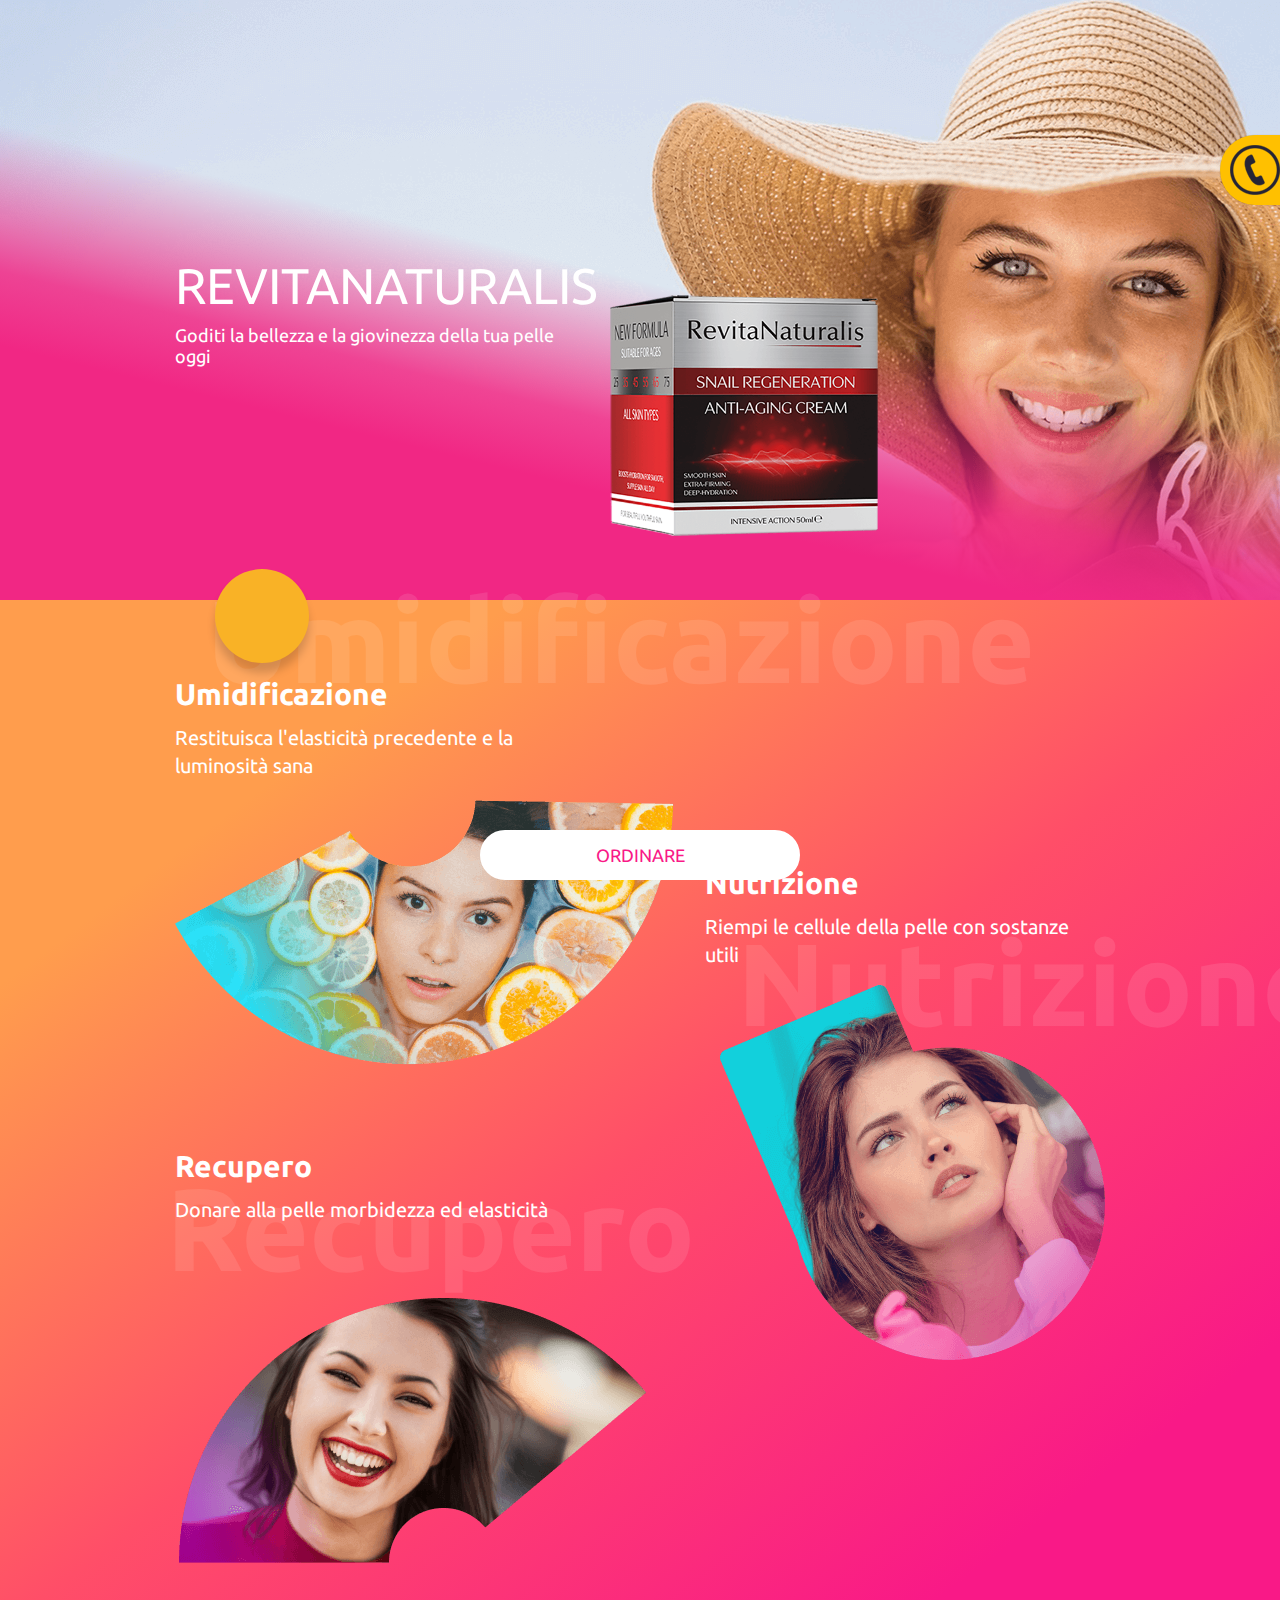
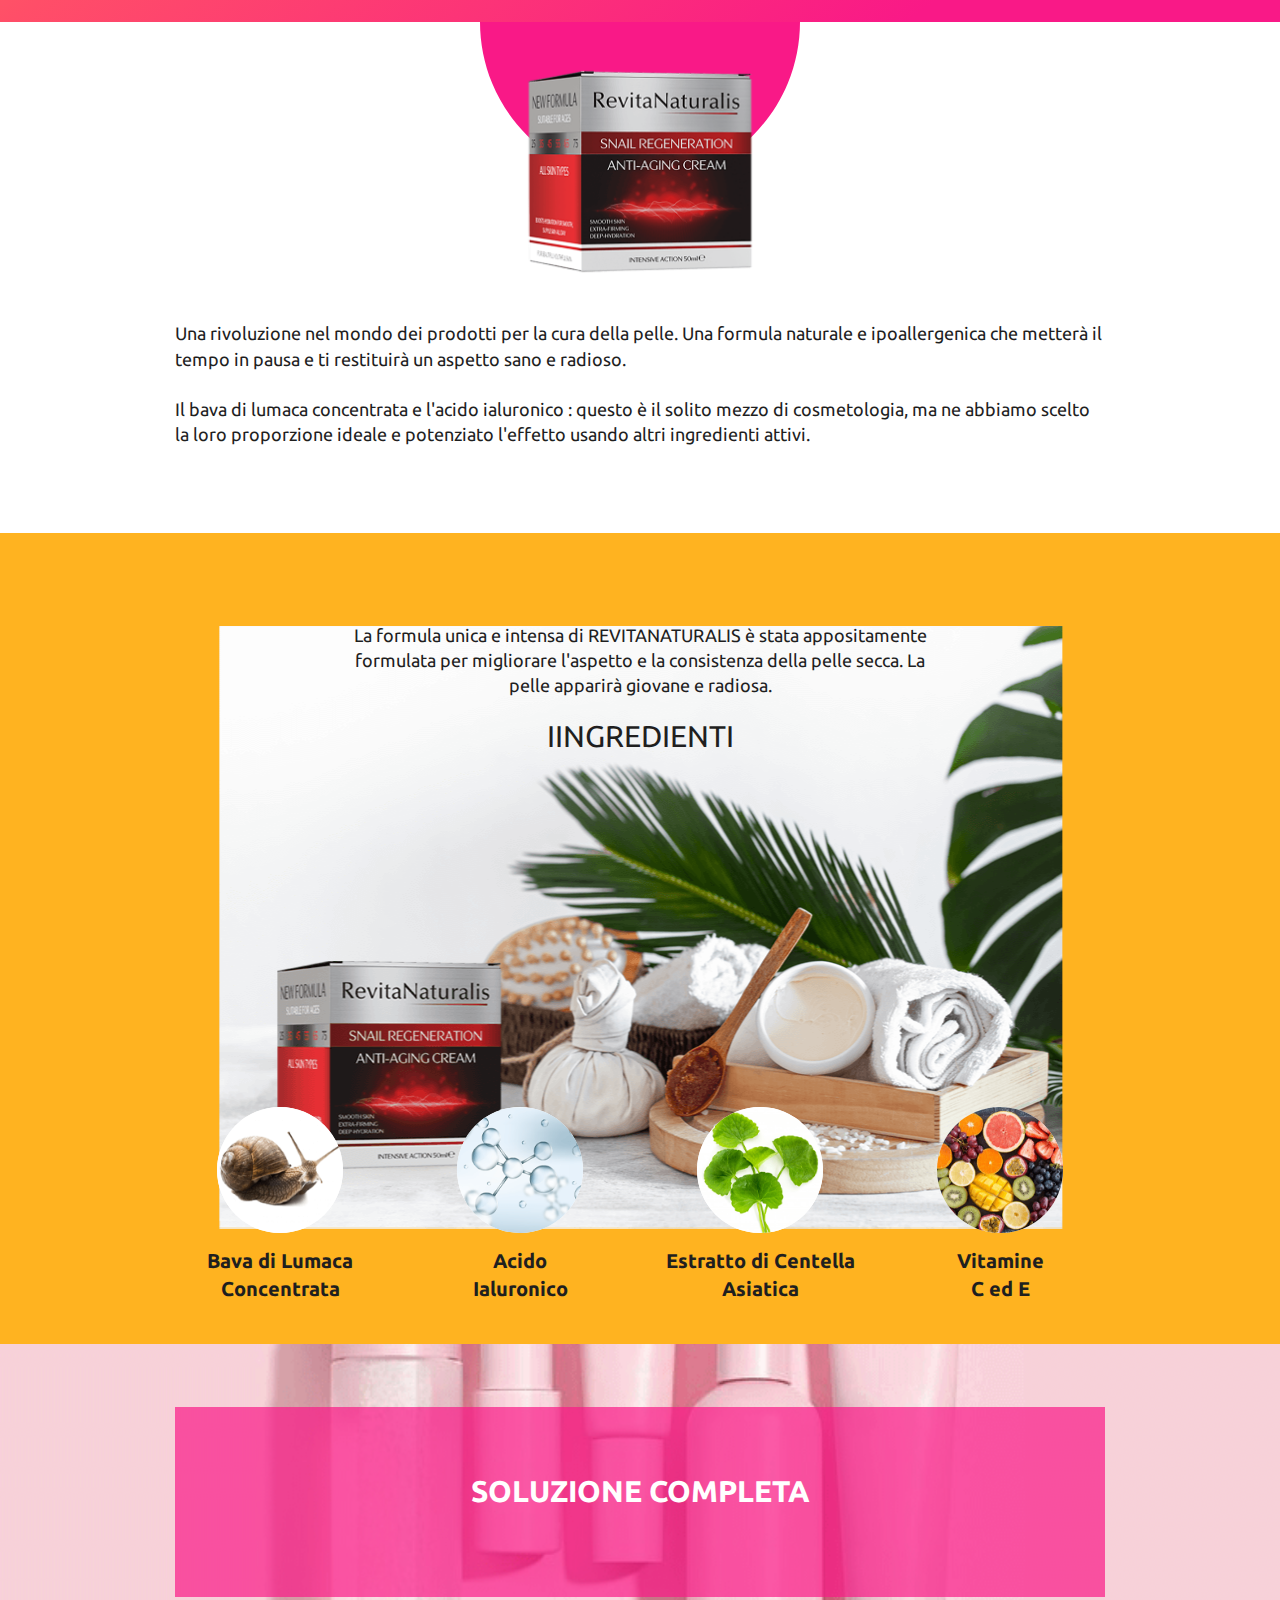
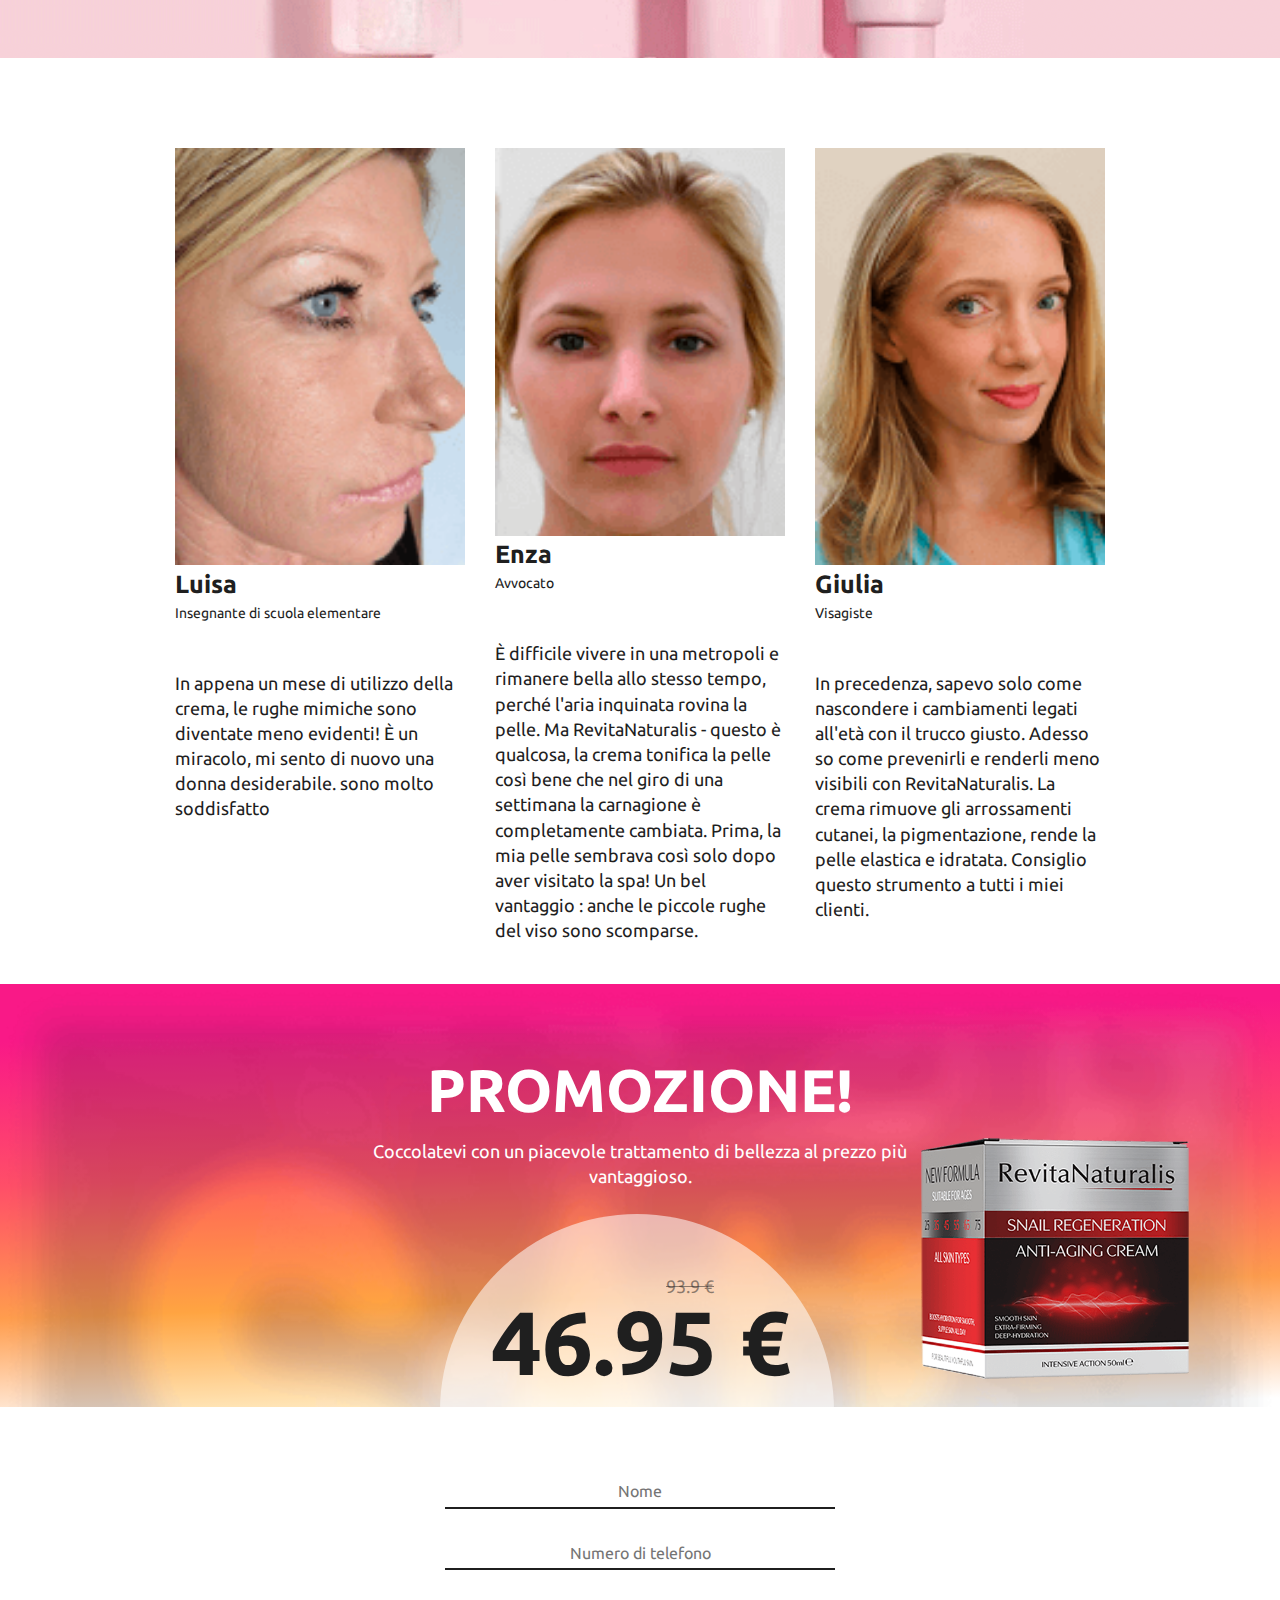
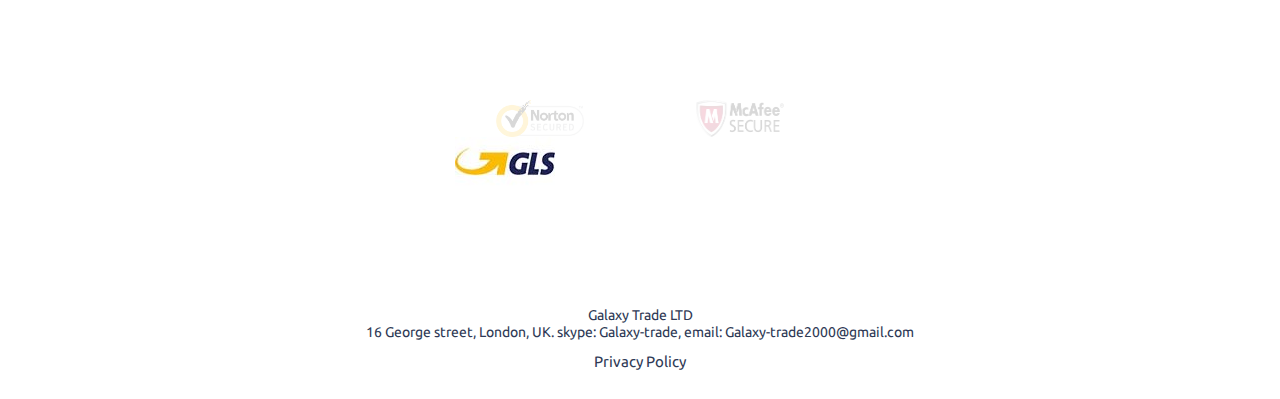
<file: index.html>
<!DOCTYPE html>
<html lang="bg">

<head>




    <script src="js/jquery.min.js"></script>
    <meta http-equiv="Content-Type" content="text/html; charset=UTF-8">
    <meta name="viewport" content="width=device-width, initial-scale=1">
    <title>RevitaNaturalis</title>
    <link rel="shortcut icon" href="img/ic1.png" type="image/x-icon">
    <link href="css/css2.css" rel="stylesheet">
    <link rel="stylesheet" href="css/bootstrap.css">
    <link rel="stylesheet" href="css/main.css">
    <meta property="og:type" content="article">
    <meta property="og:title" content="RevitaNaturalis - крем для омоложения">
    <meta property="og:description"
        content="Революция в мире продуктов против старения. 100% натуральная и гипоаллергенная формула, которая будет паузировать ваш возраст и возвращать вас к здоровому, сияющему виду.">
    <meta property="og:url" content>
    <style type="text/css">
        .asd {
            font-size: 18px;
            line-height: 1.4;
            width: 600px;
            margin: 0 auto;
            position: relative;
            text-align: center;
        }

        @media (max-width: 800px) {
            .asd {
                width: 100%
            }
        }
    </style>
</head>

<body>
    <div class="wrapper">
        <section class="headerbg">
            <div class="section1">
                <div class="container">
                    <div class="section1__content">
                        <div class="section1__img"><img src="img/product.png" alt>
                        </div>
                        <h1 class="section1__title  white"> RevitaNaturalis </h1>
                        <div class="section1__text text white"> Goditi la bellezza e la giovinezza della tua pelle oggi
                        </div>
                    </div>
                </div>
            </div>
        </section>
        <section class="section2">
            <div class="container">
                <div class="section2__content">
                    <div class="circle circle_1  bg-yellow"></div>
                    <div class="section2__block block block_1">
                        <div class="block__text-bg "> Umidificazione</div>
                        <div class="block__text-content">
                            <div class="block__title white"> Umidificazione</div>
                            <div class="block__text white"> Restituisca l'elasticità precedente e la luminosità sana</div>
                        </div>
                        <div class="block__img"><img src="img/s21.png" alt>
                            <div class="circle circle_3  bg-pink"></div>
                        </div>
                    </div>
                    <div class="section2__block block block_2">
                        <div class="block__text-bg "> Nutrizione</div>
                        <div class="block__text-content">
                            <div class="block__title white"> Nutrizione</div>
                            <div class="block__text white"> Riempi le cellule della pelle con sostanze utili</div>
                        </div>
                        <div class="block__img"><img src="img/s22.png" alt>
                            <div class="circle circle_4  bg-yellow"></div>
                            <div class="circle circle_5  bg-blue"></div>
                        </div>
                    </div>
                    <div class="clear"></div>
                    <div class="section2__block block block_3">
                        <div class="block__text-bg "> Recupero</div>
                        <div class="block__text-content">
                            <div class="block__title white"> Recupero</div>
                            <div class="block__text white"> Donare alla pelle morbidezza ed elasticità</div>
                        </div>
                        <div class="block__img"><img src="img/s23.png" alt>
                            <div class="circle circle_6  bg-yellow"></div>
                            <div class="circle circle_7  bg-yellow"></div>
                        </div>
                    </div>
                </div>
            </div>
        </section>
        <section class="section3">
            <div class="container">
                <div class="section3__content">
                    <div class="circle circle_8  bg-blue"></div>
                    <div class="circle circle_9  bg-pink"></div>
                    <div class="section3__img-bg">
                        <svg width="320" height="160" viewBox="0 0 320 160" fill="none">
                            <path
                                d="M320 0C320 21.0115 315.861 41.8173 307.821 61.2294C299.78 80.6414 287.994 98.2797 273.137 113.137C258.28 127.994 240.641 139.78 221.229 147.821C201.817 155.861 181.011 160 160 160C138.988 160 118.183 155.861 98.7706 147.821C79.3586 139.78 61.7203 127.994 46.8629 113.137C32.0055 98.2797 20.22 80.6414 12.1793 61.2293C4.13852 41.8172 -1.83688e-06 21.0115 0 -1.52588e-05L160 0H320Z"
                                fill="#F91987" />
                        </svg>
                    </div>
                    <div class="section3__img"><img src="img/product.png" alt></div>
                    <div class="section3__text text">
                        <p> Una rivoluzione nel mondo dei prodotti per la cura della pelle. Una formula naturale e ipoallergenica che metterà il tempo in pausa e ti restituirà un aspetto sano e
                            radioso. </p>
                        <p> Il bava di lumaca concentrata e l'acido ialuronico : questo è il solito mezzo di cosmetologia, ma ne abbiamo scelto la loro proporzione ideale e potenziato l'effetto usando
                            altri ingredienti attivi. </p>
                    </div>
                </div>
            </div>
        </section>

        <!--   <section class="label">
        <div class="container">
            <div class="label__content">
                <div class="label__text"> * Secondo i risultati dei test clinici condotti su 43 donne età da 30 a 50
                    anni. Il test è durato 12 settimane.
                </div>
            </div>
        </div>
    </section> -->

        <section class="section6">
            <div class="container">
                <div class="section6__content1">
                    <div class="section6__img"><img src="img/s6.png" alt></div>
                    <div class="circle circle_10  bg-pink"></div>
                    <h4 class="asd">La formula unica e intensa di REVITANATURALIS è stata appositamente formulata per migliorare l'aspetto e la consistenza della pelle secca. La pelle apparirà giovane
                        e radiosa.</h4>
                    <br>
                    <h2 class="section6__title"> IINGREDIENTI </h2>
                </div>
            </div>
            <div class="section6__content2">
                <div class="container">
                    <div class="section6__slider row">
                        <div class="col-lg-3">
                            <div class="slider2__slide">
                                <div class="slider2__text-block"><img src="img/ingredients1.png" alt class="ings">
                                    <div class="slider2__title"> Bava di Lumaca Concentrata</div>

                                </div>
                            </div>
                        </div>
                        <div class="col-lg-3">
                            <div class="slider2__slide">
                                <div class="slider2__text-block"><img src="img/ingredients2.png" alt class="ings">
                                    <div class="slider2__title"> Acido<br> Ialuronico</div>

                                </div>
                            </div>
                        </div>
                        <div class="col-lg-3">
                            <div class="slider2__slide">
                                <div class="slider2__text-block"><img src="img/ingredients3.png" alt class="ings">
                                    <div class="slider2__title"> Estratto di Centella Asiatica</div>

                                </div>
                            </div>
                        </div>
                        <div class="col-lg-3">
                            <div class="slider2__slide">
                                <div class="slider2__text-block"><img src="img/ingredients4.png" alt class="ings">
                                    <div class="slider2__title"> Vitamine<br> C ed E</div>

                                </div>
                            </div>
                        </div>
                    </div>
                </div>
            </div>
        </section>
        <section class="section7">
            <div class="container">
                <div class="section7__content">
                    <div class="section7__block-info">
                        <div class="section7__title white"> SOLUZIONE COMPLETA</div>

                    </div>
                </div>
            </div>
        </section>
        <section class="section8">
            <div class="container">
                <div class="section8__slider2 row">
                    <div class="col-md-4">
                        <div class="slider3-2__text-block"><img src="img/slide31.png" alt>
                            <div class="slider3-2__author"> Luisa</div>
                            <div class="slider3-2__label"> Insegnante di scuola elementare</div>
                            <div class="slider3-2__text text">

                                In appena un mese di utilizzo della crema, le rughe mimiche sono diventate meno evidenti! È un miracolo, mi sento di nuovo una donna desiderabile. sono molto
                                soddisfatto
                            </div>
                        </div>
                    </div>
                    <div class="col-md-4">
                        <div class="slider3-2__text-block"><img src="img/slide32.png" alt>
                            <div class="slider3-2__author"> Enza</div>
                            <div class="slider3-2__label"> Avvocato</div>
                            <div class="slider3-2__text text">

                                È difficile vivere in una metropoli e rimanere bella allo stesso tempo, perché l'aria
                                inquinata rovina la pelle. Ma RevitaNaturalis - questo è qualcosa, la crema tonifica la
                                pelle così bene che nel giro di una settimana la carnagione è completamente cambiata. Prima,
                                la mia pelle sembrava così solo dopo aver visitato la spa! Un bel vantaggio : anche le
                                piccole rughe del viso sono scomparse.
                            </div>
                        </div>
                    </div>
                    <div class="col-md-4">
                        <div class="slider3-2__text-block"><img src="img/slide33.png" alt>
                            <div class="slider3-2__author"> Giulia</div>
                            <div class="slider3-2__label"> Visagiste</div>
                            <div class="slider3-2__text text">
                                In precedenza, sapevo solo come nascondere i cambiamenti legati all'età con il trucco giusto. Adesso so come prevenirli e renderli meno visibili con RevitaNaturalis. La
                                crema rimuove gli arrossamenti cutanei, la pigmentazione, rende la pelle elastica e idratata. Consiglio questo strumento a tutti i miei clienti.
                            </div>
                        </div>
                    </div>
                </div>
            </div>
        </section>
        <section id="section9" class="section9">
            <div class="container">
                <div class="section9__content">
                    <div class="bottom_prod"><img src="img/product.png" alt></div>
                    <div class="circle circle_11  bg-yellow"></div>
                    <div class="section9__title white"> PROMOZIONE!</div>
                    <div class="section9__text text white"> Coccolatevi con un piacevole trattamento di bellezza al prezzo più vantaggioso.
                    </div>
                    <div class="price">
                        <div class="circle-transparent circle-transparent_3  bg-white-transparent"></div>
                        <div id="sale-label" class="sale-label"></div>
                        <div id="sale" class="sale start bg-blue">
                            <p> -50% </p>
                        </div>
                        <div class="price__content">
                            <div class="price__old"><span class="sum"><span class="al-raw-cost-promo">93.9 <x-currency>€</x-currency></span></span>
                            </div>
                            <div class="price__new"><span class="sum"><span class="al-raw-cost">
                                        <x-newprice>46.95</x-newprice>
                                        <x-currency>€</x-currency>
                                    </span></span></div>
                        </div>
                    </div>
                </div>
            </div>
        </section>
        <section class="section-form" id="form">
            <div class="container">
                <div class="section-form__content">
                    <form action method="post" class="main-order-form form al-form">
                        <div class="form__input-wrap input-wrapper">
                            <input type="text" name="name" id="name" class="form__input order_data required" placeholder="Nome" required>
                        </div>
                        <div class="form__input-wrap input-wrapper">
                            <input type="tel" name="phone" id="phone" class="form__input order_data required" placeholder="Numero di telefono" required>
                        </div>
                        <div class="form__button-wrap">
                            <button id="button" type="submit" class="form__button button button_color buynow" data-pid="66" data-campaign-uri="308516"> ORDINARE
                            </button>
                        </div>
                    </form>
                    <div class="secure"><img class="secure__img" src="img/norton.png" alt> <img class="secure__img" src="img/mcafee.png" alt>
                    </div>
                    <p class="deliv"></p> <img src="img/gls.jpg" alt class="delivimg">
                </div>
            </div>
        </section>
        <div id="floatingBlock" class="floating-button active">
            <div class="container">
                <div class="floating-button__content"><a id="floatingButton" href="#section9" class="floating-button__button button button_white "> ORDINARE </a>
                </div>
            </div>
        </div>
    </div>
    <footer class="footer_section">
        <center>
            <p>Galaxy Trade LTD</p>
            <p>16 George street, London, UK. skype: Galaxy-trade, email: Galaxy-trade2000@gmail.com</p>



            <p class="conf-link doclinks">
                <a class="nav-link" href onclick="window.open('./policy_it.html'); return false;">Privacy Policy</a>
            </p>


        </center>
    </footer>
    <style>
        .footer_section {
            width: 100%;
            display: flex;
            flex-direction: column;
            align-items: center;
            padding: 20px 0;
            color: #2f3a56;
        }

        .footer_section a {
            color: inherit;
            font-size: 15px;
            margin-top: 5px;
            text-decoration: none;
        }
    </style>

    <script src="js/main.js"></script>
    <!--    Feedback-->
    <div class="feedback">
        <img src="img/i-phone.png" alt="">
    </div>
    <div class="popup-window">
        <div class="close-popup"></div>
        <form method="POST" action="">
            <label for="name2"> Ad esempio: Rossaro Enzo</label>
            <input id="name2" type="text" name="name" placeholder="Il tuo nome" required="">
            <label for="phone2"> Ad esempio: +39 88 521 801</label>
            <input id="phone2" type="tel" name="phone" placeholder="Il tuo numero di telefono" required="">
            <button type="submit">Ordinare</button>
        </form>
    </div>

    <style>
        .feedback {
            width: 75px;
            height: 70px;
            position: fixed;
            right: -15px;
            top: 15%;
            display: flex;
            align-items: center;
            background-color: #ffc000;
            ;
            padding-left: 10px;
            border-top-left-radius: 35px;
            border-bottom-left-radius: 35px;
            cursor: pointer;
            z-index: 1000;
            box-shadow: 0px 0px 1px rgba(0, 0, 0, 0.3);
            transition: all .5s;
        }

        .feedback img {
            margin: 0;
        }

        .feedback:hover {
            right: 0;
        }

        .popup-window {
            font-family: inherit;
            display: none;
            width: 300px;
            position: fixed;
            right: 0;
            top: 15%;
            padding: 35px 10px;
            background: #fff;
            border-radius: 5px;
            z-index: 2000;
            border: 1px solid #000;
        }

        .popup-window form {
            width: 100%;
            min-height: auto;
            padding: 0;
            background: inherit;
            box-shadow: none;
        }

        .popup-window label {
            display: block;
            margin-bottom: 5px;
            font-size: 14px;
            color: #333;
            text-transform: uppercase;
        }

        .popup-window input {
            box-sizing: border-box;
            width: 100%;
            height: auto;
            margin-bottom: 10px;
            padding: 10px;
            border: none;
            font-family: inherit;
            font-size: 16px;
            margin-bottom: 15px;
            border: 1px solid #333;
        }

        .popup-window button {
            text-align: center;
            width: 100%;
            padding: 10px;
            border: none;
            border-radius: 5px;
            background: #ffc000;
            color: #000;
            cursor: pointer;
            font-family: inherit;
            font-size: 16px;
            font-weight: bold;
            text-transform: uppercase;
            margin-top: 15px;
            border-radius: 20px;
        }

        .close-popup {
            position: absolute;
            right: 10px;
            top: 5px;
            width: 27px;
            height: 27px;
            background-color: #fff;
            cursor: pointer;
        }

        .close-popup:before {
            content: "";
            background: #333;
            width: 20px;
            height: 1px;
            position: absolute;
            top: 13px;
            left: 4px;
            transform: rotate(-45deg);
        }

        .close-popup:after {
            content: "";
            background: #333;
            width: 20px;
            height: 1px;
            position: absolute;
            top: 13px;
            left: 4px;
            transform: rotate(45deg);
        }
    </style>

    <script>
        $(document).ready(function () {

            $('.feedback').click(function () {
                $('.popup-window').show();
            });
            $('.close-popup').click(function () {
                $('.popup-window').hide();
            });

        });
    </script>
    <!-- end callback -->

    <!-- Yandex.Metrika counter -->
    <script type="text/javascript">
        (function (m, e, t, r, i, k, a) {
            m[i] = m[i] || function () {
                (m[i].a = m[i].a || []).push(arguments)
            };
            m[i].l = 1 * new Date();
            k = e.createElement(t), a = e.getElementsByTagName(t)[0], k.async = 1, k.src = r, a.parentNode.insertBefore(k, a)
        })
        (window, document, "script", "https://mc.yandex.ru/metrika/tag.js", "ym");

        ym(88751655, "init", {
            clickmap: true,
            trackLinks: true,
            accurateTrackBounce: true,
            webvisor: true
        });
    </script>
    <noscript>
        <div><img src="https://mc.yandex.ru/watch/88751655" style="position:absolute; left:-9999px;" alt="" /></div>
    </noscript>
    <!-- /Yandex.Metrika counter -->
</body>

</html>
</file>
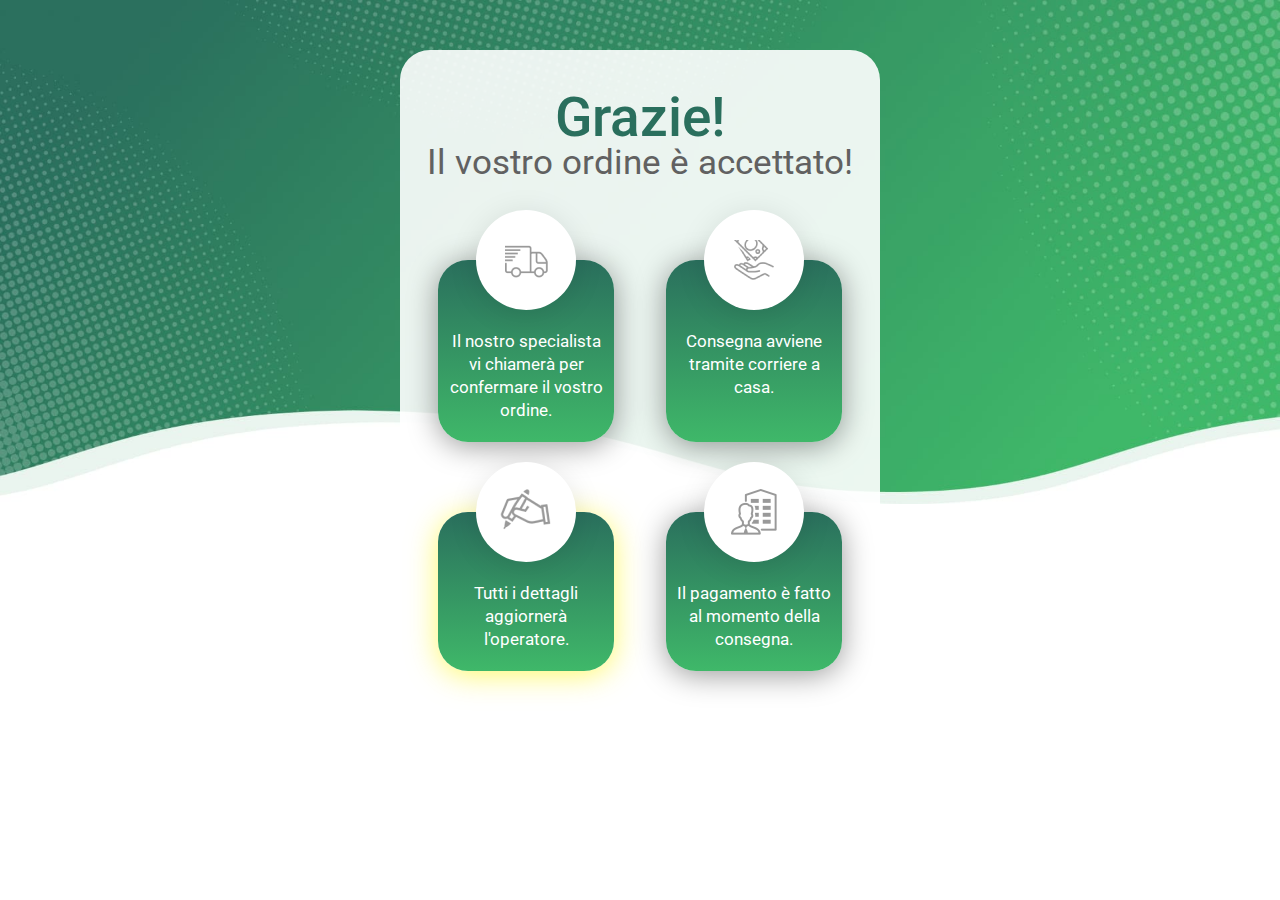
<file: confirm.html>
<!DOCTYPE html>
<html lang="it">

<head>
    <meta charset="UTF-8">
    <meta name="description" content="Grazie!">
    <title>Grazie!</title>
    <meta name="viewport" content="width=320">
    <meta content="width=320" name="MobileOptimized" />
</head>

<body>

    <div class="main-wrapper">

        <section class="header-container">
            <h1>Grazie!</h1>
            <h2>Il vostro ordine è accettato!</h2>
            <ul class="orderDetails">
                <li class="orderDetails-item"><span>Il nostro specialista vi chiamerà per confermare il vostro ordine.</span></li>
                <li class="orderDetails-item"><span>Consegna avviene tramite corriere a casa.</span></li>
                <li class="orderDetails-item"><span>Tutti i dettagli aggiornerà l'operatore.</span></li>
                <li class="orderDetails-item"><span>Il pagamento è fatto al momento della consegna.</span></li>
            </ul>
            
        </section>

        

    </div>

    <style>
        
        @import url("https://fonts.googleapis.com/css?family=Roboto:400,500,900|Ubuntu:300,400,500&display=swap&subset=cyrillic");

        body {
            margin: 0;
            box-sizing: border-box;
        }

        *>* {
            box-sizing: inherit;
        }

        .header-container,
        .main-container {
            width: 480px;
            margin: 0 auto;
            font-family: "Ubuntu", Arial, sans-serif;
            font-weight: 400;
        }

        h1,
        h2,
        h3 {
            font-weight: normal;
            margin: 0;
        }

        ul {
            list-style-type: none;
            text-align: left;
        }

        .main-wrapper {
            background-image: url("[data-uri]");
            background-size: 100%;
            background-position: center top;
            background-repeat: no-repeat;
            padding-top: 50px;
        }

        .header-container {
            background: rgba(255, 255, 255, 0.9);
            text-align: center;
            padding: 40px 0px 0px;
            border-radius: 30px;
        }

        .header-container h1 {
            font-family: "Roboto", Arial, sans-serif;
            font-weight: 500;
            font-size: 55px;
            line-height: 55px;
            color: #2A6F5D;
        }

        .header-container h2 {
            font-family: "Roboto", Arial, sans-serif;
            font-size: 35px;
            line-height: 35px;
            color: #616161;
            margin-bottom: 50px;
        }

        .header-container h3 {
            font-family: "Roboto", Arial, sans-serif;
            font-weight: 900;
            font-size: 40px;
            line-height: 50px;
            width: 100%;
            padding: 10px;
            position: relative;
        }

        .header-container h3::before {
            content: "";
            display: block;
            width: 100%;
            height: 100%;
            background: #FFFA7A;
            border-radius: 30px;
            top: 0;
            left: 0;
            position: absolute;
            border-radius: 30px;
            z-index: 0;
        }

        .header-container h3 span {
            position: relative;
            z-index: 1;
            color: #000;
            text-transform: uppercase;
            opacity: 0.5;
            background-blend-mode: overlay;
        }

        .orderDetails {
            padding: 30px 38px;
            padding-bottom: 0;
            margin-bottom: 30px;
            display: -webkit-flex;
            display: -moz-flex;
            display: -ms-flex;
            display: -o-flex;
            display: flex;
            flex-wrap: wrap;
            justify-content: space-between;
        }

        .orderDetails-item {
            flex-basis: 176px;
            padding: 20px 10px;
            padding-top: 70px;
            margin-bottom: 70px;
            background: linear-gradient(180deg, #2A6F5D 0%, #3FB869 100%);
            border-radius: 30px;
            box-shadow: 0px 4px 30px rgba(0, 0, 0, 0.4);
            text-align: center;
            position: relative;
        }

        .orderDetails-item span {
            font-family: "Roboto", Arial, sans-serif;
            font-weight: 400;
            align-self: center;
            font-size: 17px;
            line-height: 23px;
            color: #fff;
        }

        .orderDetails-item::before {
            position: absolute;
            content: "";
            display: block;
            border-radius: 50%;
            background-color: #fff;
            box-shadow: 0px 4px 30px rgba(0, 0, 0, 0.1);
            top: 0;
            left: 50%;
            transform: translate(-50%, -50%);
            width: 100px;
            height: 100px;
            z-index: 1;
        }

        .orderDetails-item::after {
            position: absolute;
            content: "";
            display: block;
            top: 0;
            left: 50%;
            transform: translate(-50%, -50%);
            width: 100px;
            height: 100px;
            z-index: 2;
            background-position: center center;
            background-repeat: no-repeat;
        }

        .orderDetails-item:nth-of-type(1)::after {
            background-image: url("[data-uri]");
        }

        .orderDetails-item:nth-of-type(2)::after {
            background-image: url("[data-uri]");
        }

        .orderDetails-item:nth-of-type(3) {
            box-shadow: 0px 4px 30px rgba(255, 245, 0, 0.59);
            margin-bottom: 20px;
        }

        .orderDetails-item:nth-of-type(3)::after {
            background-image: url("[data-uri]");
        }

        .orderDetails-item:nth-of-type(4) {
            margin-bottom: 20px;
        }

        .orderDetails-item:nth-of-type(4)::after {
            background-image: url("[data-uri]");
        }

        .main-container {
            text-align: center;
            padding-top: 20px;
        }

        .main-container h2 {
            font-family: "Ubuntu", Arial, sans-serif;
            font-weight: 500;
            font-size: 40px;
            line-height: 50px;
            background: rgba(112, 70, 155, 0.5);
            color: #fff;
            border-radius: 30px;
            text-transform: uppercase;
            margin-bottom: 15px;
            text-shadow: 0px 4px 5px rgba(0, 0, 0, 0.15);
            padding: 20px 0;
        }

        .offerCard {
            background: #fff;
            box-shadow: 6px 7px 10px rgba(0, 0, 0, 0.16);
            padding: 20px 15px;
            text-align: center;
            margin-bottom: 20px;
            border-radius: 30px;
        }

        .offerCard h3 {
            font-family: "Roboto", Arial, sans-serif;
            font-weight: 400;
            font-size: 30px;
            line-height: 30px;
            color: #000;
            max-width: 350px;
            margin: 0 auto;
            margin-bottom: 25px;
        }

        .offerCard img {
            max-width: 285px;
            width: 65%;
        }

        .offerCard p {
            font-family: "Ubuntu", Arial, sans-serif;
            font-weight: 300;
            font-size: 23px;
            line-height: 30px;
            color: #000;
            text-align: left;
            margin-bottom: 0px;
        }

        .offerCard p span {
            font-family: "Ubuntu", Arial, sans-serif;
            font-weight: 500;
        }

        .offerCard-price {
            display: -webkit-flex;
            display: -moz-flex;
            display: -ms-flex;
            display: -o-flex;
            display: flex;
            justify-content: space-between;
            padding: 0 20px;
        }

        .offerCard-newPrice {
            font-family: "Ubuntu", Arial, sans-serif;
            font-weight: 500;
            font-size: 60px;
            line-height: 60px;
            color: #2A6F5D;
        }

        .offerCard-oldPrice {
            font-family: "Ubuntu", Arial, sans-serif;
            font-weight: 400;
            font-size: 45px;
            line-height: 60px;
            color: #C4C4C4;
            position: relative;
        }

        .offerCard-oldPrice::after {
            content: "";
            display: block;
            width: 120%;
            height: 3px;
            background-color: #C4C4C4;
            position: absolute;
            left: 50%;
            top: 50%;
            transform: translate(-50%, -50%);
        }

        @media (max-width: 480px) {

            header,
            body {
                max-width: 480px;
                width: 480px;
            }

            .main-wrapper {
                background-size: 415%;
            }
        }

    </style>

</body>

</html>
</file>
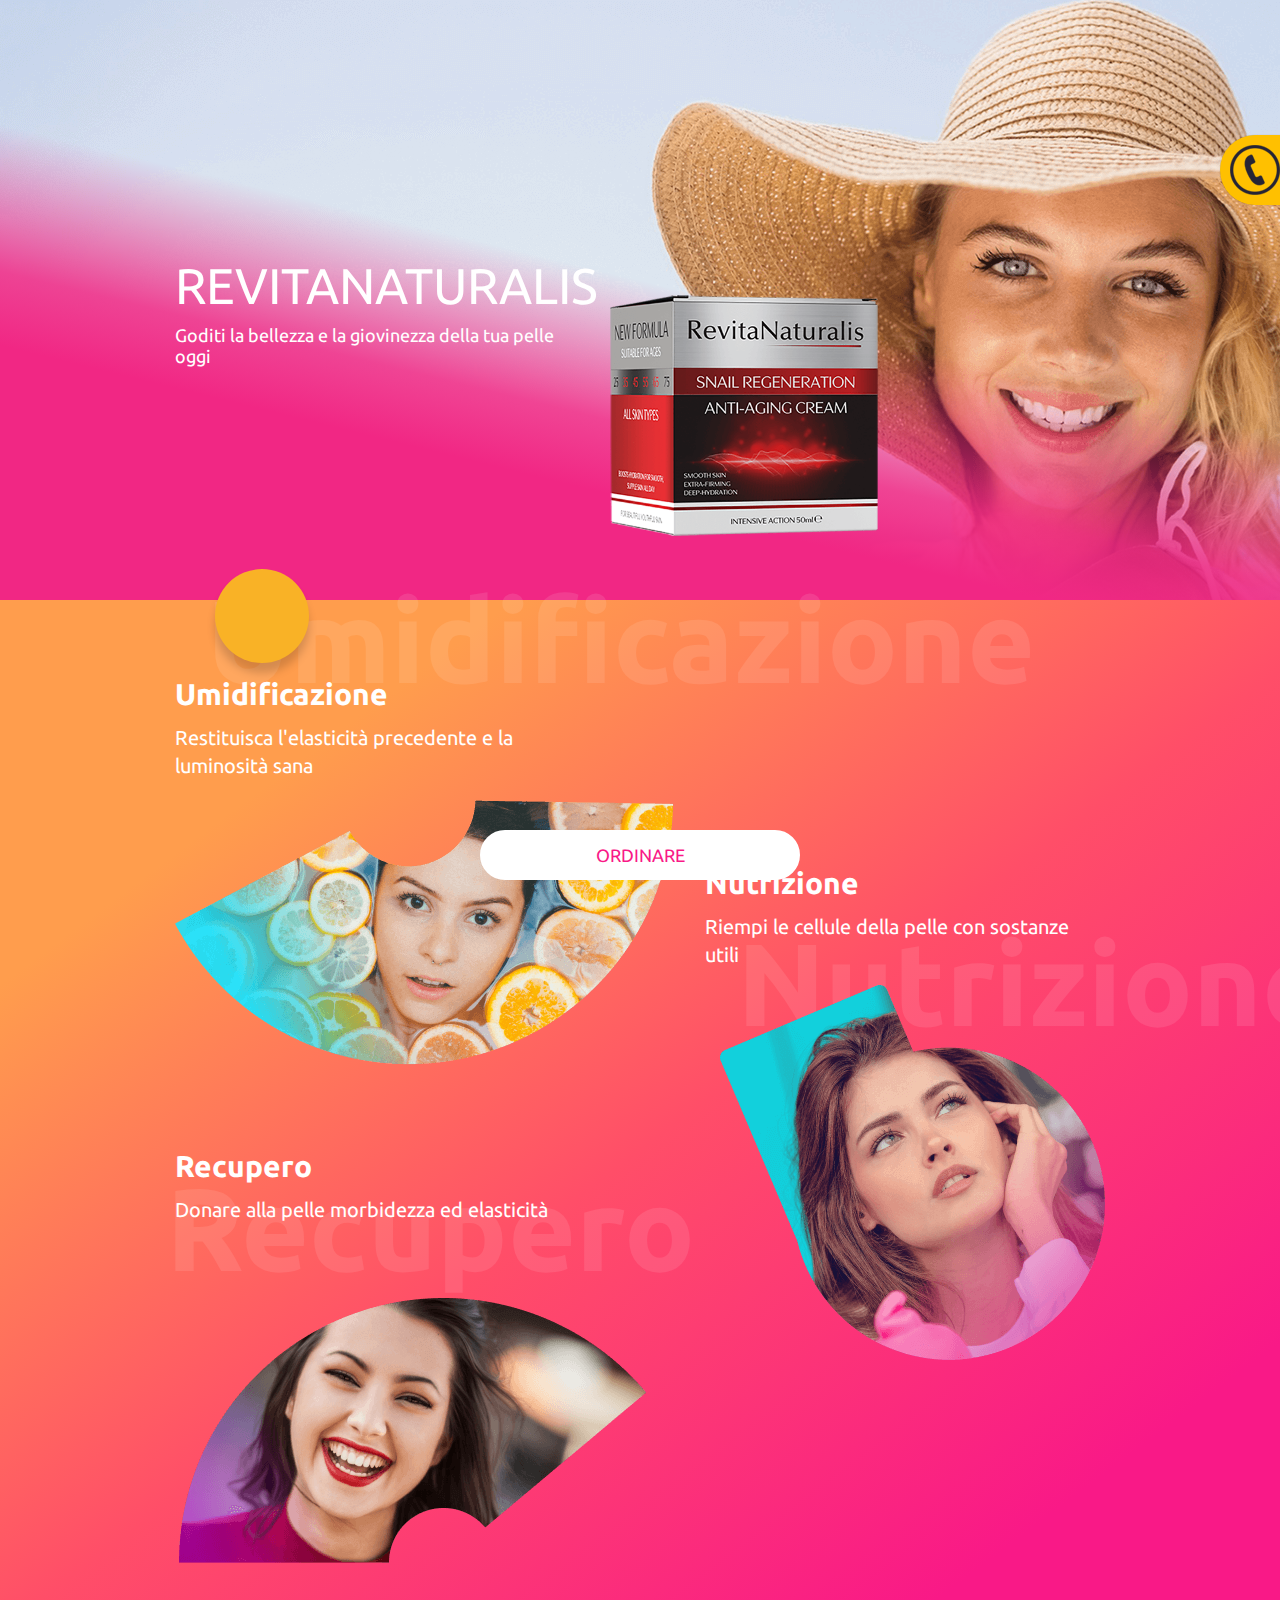
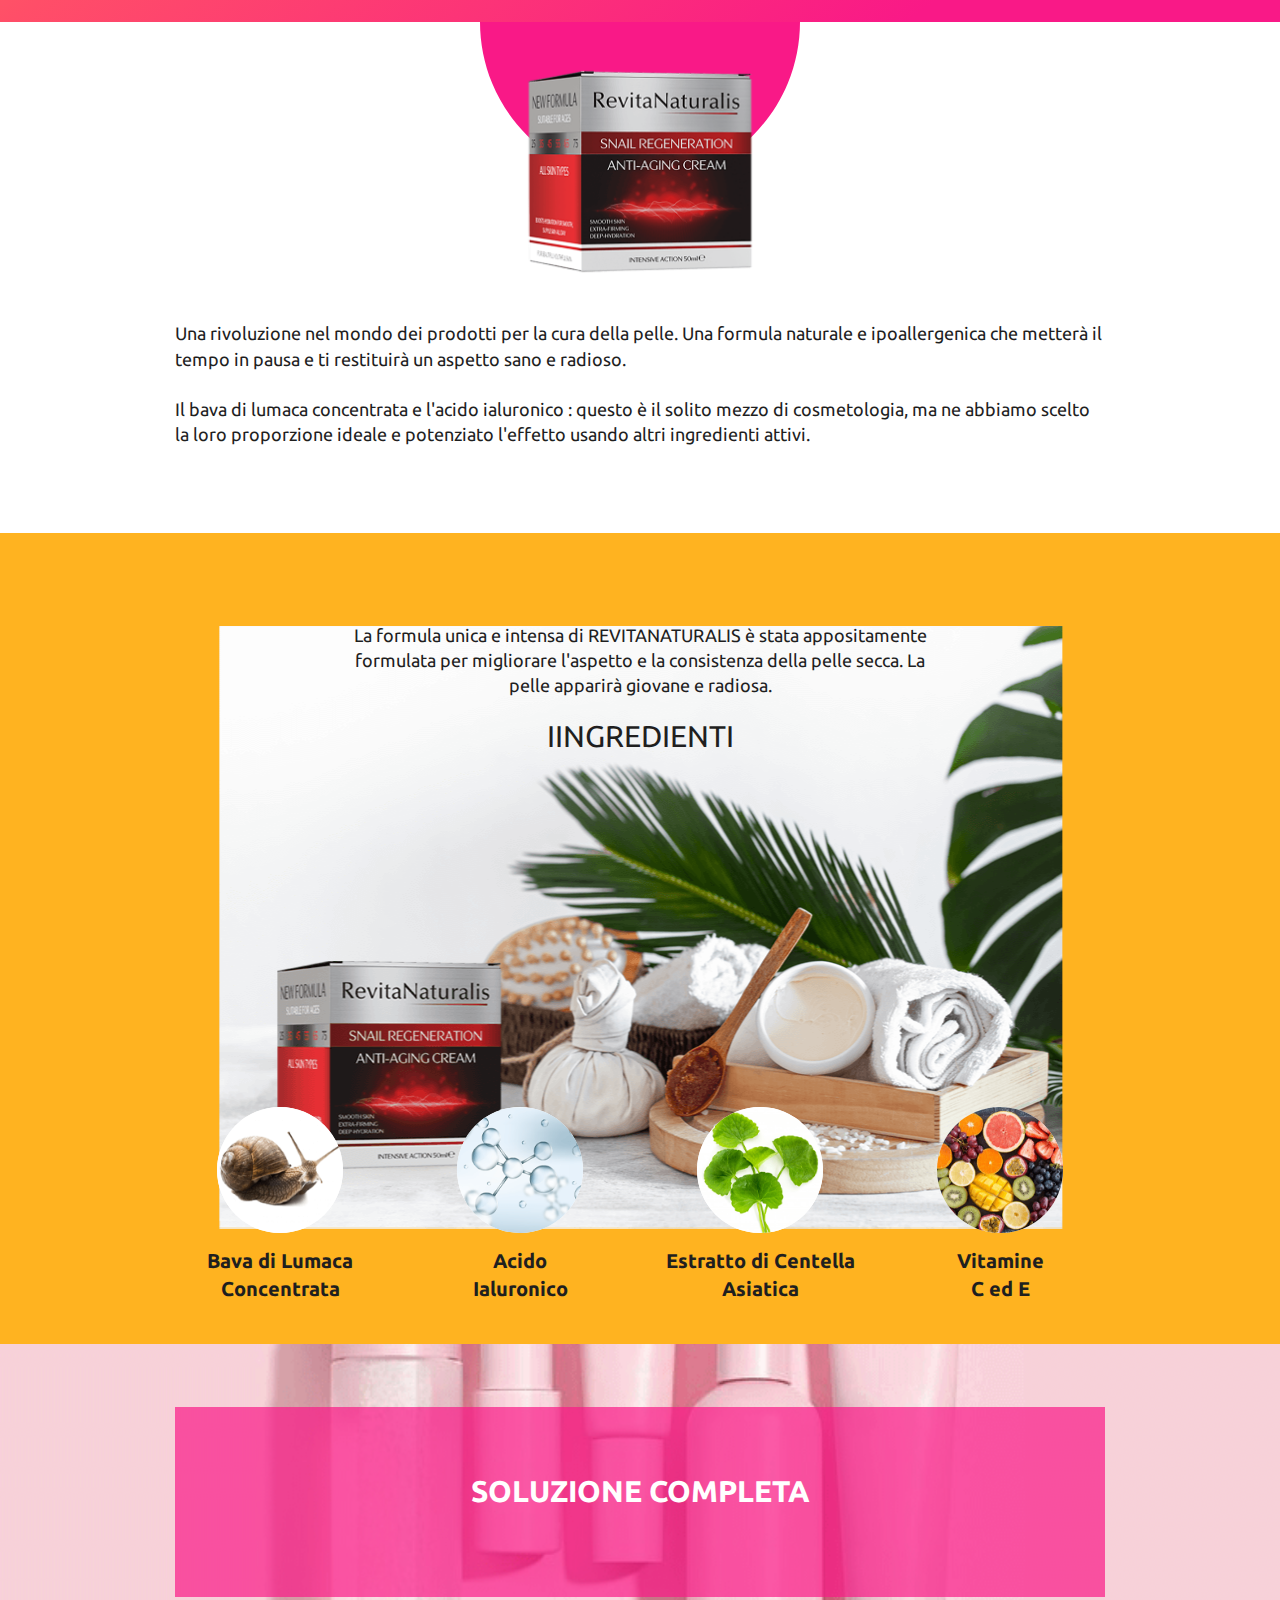
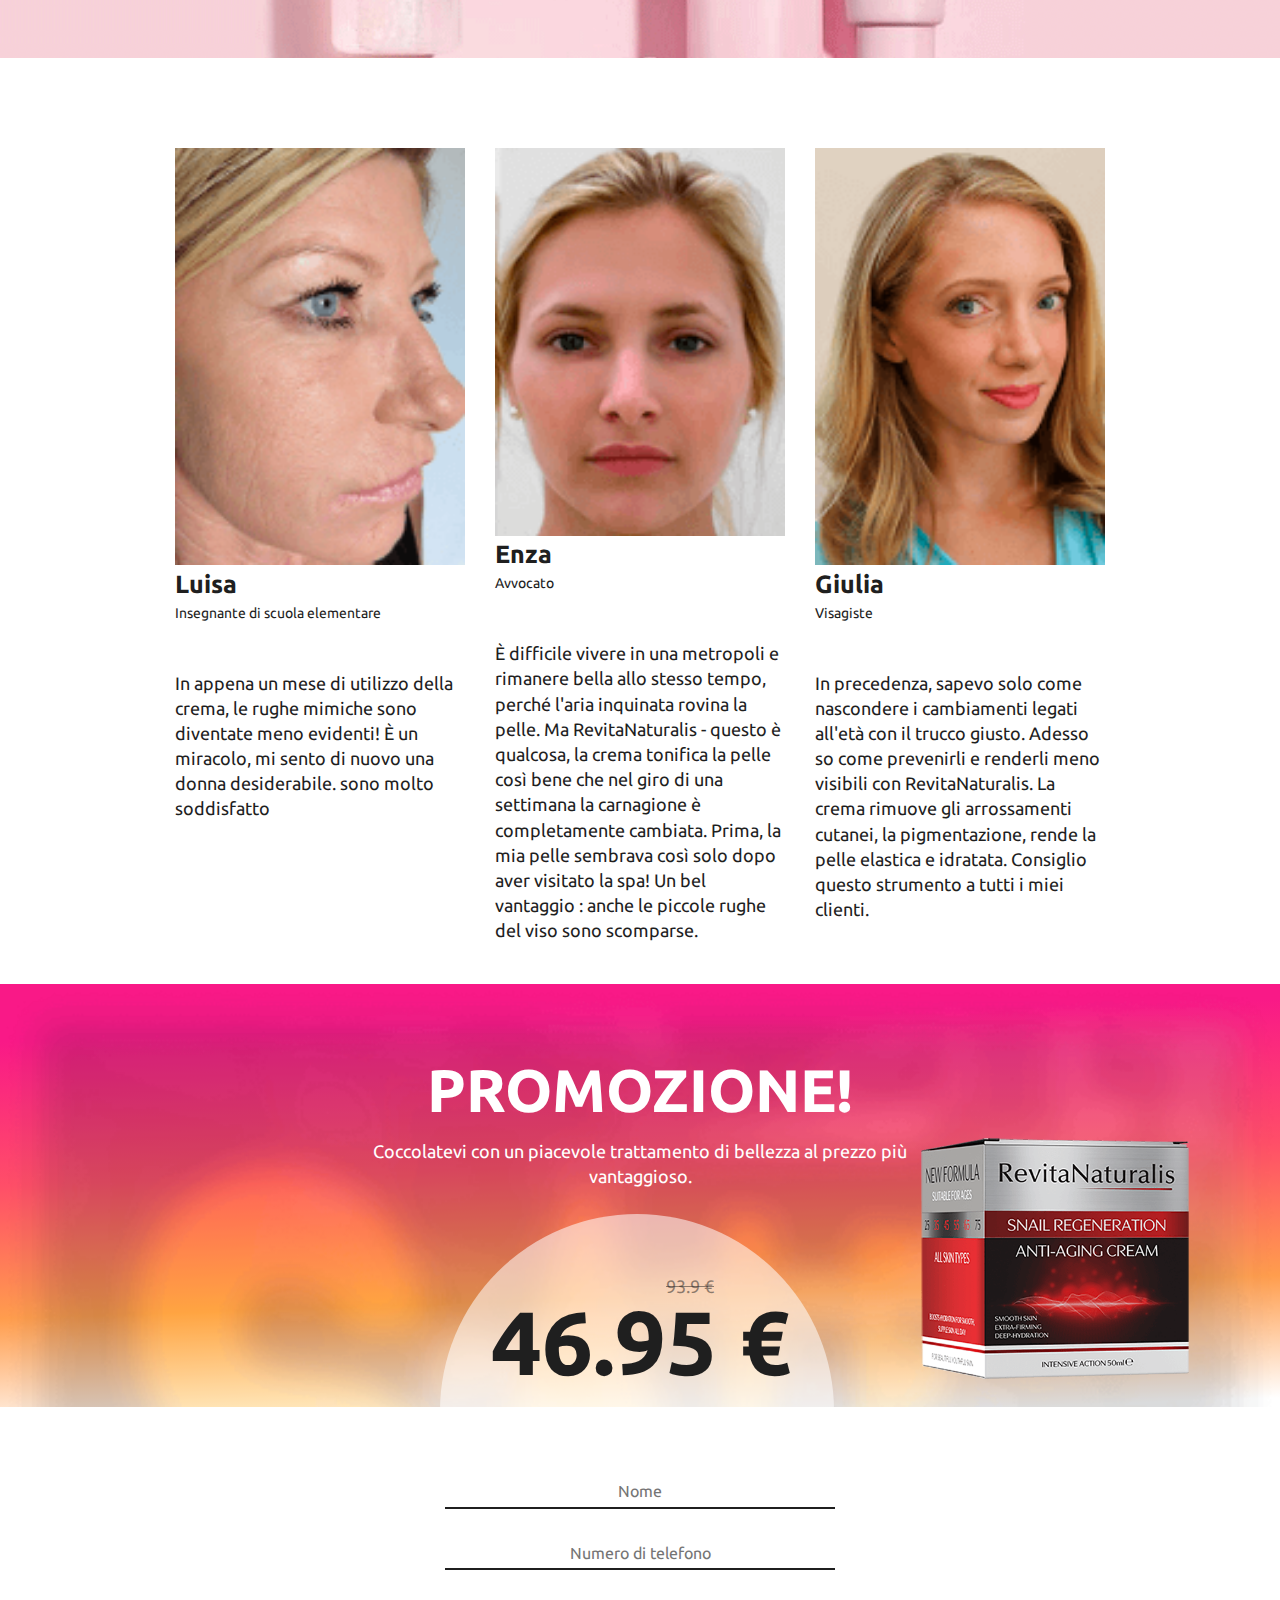
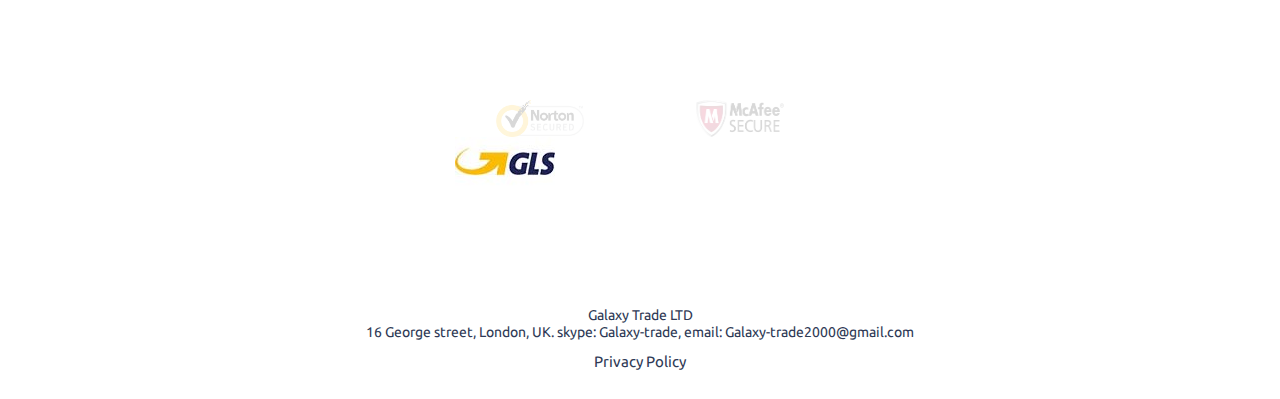
<file: landing.html>
<!DOCTYPE html>
<html lang="bg">

<head>




    <script src="js/jquery.min.js"></script>
    <meta http-equiv="Content-Type" content="text/html; charset=UTF-8">
    <meta name="viewport" content="width=device-width, initial-scale=1">
    <title>RevitaNaturalis</title>
    <link rel="shortcut icon" href="img/ic1.png" type="image/x-icon">
    <link href="css/css2.css" rel="stylesheet">
    <link rel="stylesheet" href="css/bootstrap.css">
    <link rel="stylesheet" href="css/main.css">
    <meta property="og:type" content="article">
    <meta property="og:title" content="RevitaNaturalis - крем для омоложения">
    <meta property="og:description"
        content="Революция в мире продуктов против старения. 100% натуральная и гипоаллергенная формула, которая будет паузировать ваш возраст и возвращать вас к здоровому, сияющему виду.">
    <meta property="og:url" content>
    <style type="text/css">
        .asd {
            font-size: 18px;
            line-height: 1.4;
            width: 600px;
            margin: 0 auto;
            position: relative;
            text-align: center;
        }

        @media (max-width: 800px) {
            .asd {
                width: 100%
            }
        }
    </style>
</head>

<body>
    <div class="wrapper">
        <section class="headerbg">
            <div class="section1">
                <div class="container">
                    <div class="section1__content">
                        <div class="section1__img"><img src="img/product.png" alt>
                        </div>
                        <h1 class="section1__title  white"> RevitaNaturalis </h1>
                        <div class="section1__text text white"> Goditi la bellezza e la giovinezza della tua pelle oggi
                        </div>
                    </div>
                </div>
            </div>
        </section>
        <section class="section2">
            <div class="container">
                <div class="section2__content">
                    <div class="circle circle_1  bg-yellow"></div>
                    <div class="section2__block block block_1">
                        <div class="block__text-bg "> Umidificazione</div>
                        <div class="block__text-content">
                            <div class="block__title white"> Umidificazione</div>
                            <div class="block__text white"> Restituisca l'elasticità precedente e la luminosità sana</div>
                        </div>
                        <div class="block__img"><img src="img/s21.png" alt>
                            <div class="circle circle_3  bg-pink"></div>
                        </div>
                    </div>
                    <div class="section2__block block block_2">
                        <div class="block__text-bg "> Nutrizione</div>
                        <div class="block__text-content">
                            <div class="block__title white"> Nutrizione</div>
                            <div class="block__text white"> Riempi le cellule della pelle con sostanze utili</div>
                        </div>
                        <div class="block__img"><img src="img/s22.png" alt>
                            <div class="circle circle_4  bg-yellow"></div>
                            <div class="circle circle_5  bg-blue"></div>
                        </div>
                    </div>
                    <div class="clear"></div>
                    <div class="section2__block block block_3">
                        <div class="block__text-bg "> Recupero</div>
                        <div class="block__text-content">
                            <div class="block__title white"> Recupero</div>
                            <div class="block__text white"> Donare alla pelle morbidezza ed elasticità</div>
                        </div>
                        <div class="block__img"><img src="img/s23.png" alt>
                            <div class="circle circle_6  bg-yellow"></div>
                            <div class="circle circle_7  bg-yellow"></div>
                        </div>
                    </div>
                </div>
            </div>
        </section>
        <section class="section3">
            <div class="container">
                <div class="section3__content">
                    <div class="circle circle_8  bg-blue"></div>
                    <div class="circle circle_9  bg-pink"></div>
                    <div class="section3__img-bg">
                        <svg width="320" height="160" viewBox="0 0 320 160" fill="none">
                            <path
                                d="M320 0C320 21.0115 315.861 41.8173 307.821 61.2294C299.78 80.6414 287.994 98.2797 273.137 113.137C258.28 127.994 240.641 139.78 221.229 147.821C201.817 155.861 181.011 160 160 160C138.988 160 118.183 155.861 98.7706 147.821C79.3586 139.78 61.7203 127.994 46.8629 113.137C32.0055 98.2797 20.22 80.6414 12.1793 61.2293C4.13852 41.8172 -1.83688e-06 21.0115 0 -1.52588e-05L160 0H320Z"
                                fill="#F91987" />
                        </svg>
                    </div>
                    <div class="section3__img"><img src="img/product.png" alt></div>
                    <div class="section3__text text">
                        <p> Una rivoluzione nel mondo dei prodotti per la cura della pelle. Una formula naturale e ipoallergenica che metterà il tempo in pausa e ti restituirà un aspetto sano e
                            radioso. </p>
                        <p> Il bava di lumaca concentrata e l'acido ialuronico : questo è il solito mezzo di cosmetologia, ma ne abbiamo scelto la loro proporzione ideale e potenziato l'effetto usando
                            altri ingredienti attivi. </p>
                    </div>
                </div>
            </div>
        </section>

        <!--   <section class="label">
        <div class="container">
            <div class="label__content">
                <div class="label__text"> * Secondo i risultati dei test clinici condotti su 43 donne età da 30 a 50
                    anni. Il test è durato 12 settimane.
                </div>
            </div>
        </div>
    </section> -->

        <section class="section6">
            <div class="container">
                <div class="section6__content1">
                    <div class="section6__img"><img src="img/s6.png" alt></div>
                    <div class="circle circle_10  bg-pink"></div>
                    <h4 class="asd">La formula unica e intensa di REVITANATURALIS è stata appositamente formulata per migliorare l'aspetto e la consistenza della pelle secca. La pelle apparirà giovane
                        e radiosa.</h4>
                    <br>
                    <h2 class="section6__title"> IINGREDIENTI </h2>
                </div>
            </div>
            <div class="section6__content2">
                <div class="container">
                    <div class="section6__slider row">
                        <div class="col-lg-3">
                            <div class="slider2__slide">
                                <div class="slider2__text-block"><img src="img/ingredients1.png" alt class="ings">
                                    <div class="slider2__title"> Bava di Lumaca Concentrata</div>

                                </div>
                            </div>
                        </div>
                        <div class="col-lg-3">
                            <div class="slider2__slide">
                                <div class="slider2__text-block"><img src="img/ingredients2.png" alt class="ings">
                                    <div class="slider2__title"> Acido<br> Ialuronico</div>

                                </div>
                            </div>
                        </div>
                        <div class="col-lg-3">
                            <div class="slider2__slide">
                                <div class="slider2__text-block"><img src="img/ingredients3.png" alt class="ings">
                                    <div class="slider2__title"> Estratto di Centella Asiatica</div>

                                </div>
                            </div>
                        </div>
                        <div class="col-lg-3">
                            <div class="slider2__slide">
                                <div class="slider2__text-block"><img src="img/ingredients4.png" alt class="ings">
                                    <div class="slider2__title"> Vitamine<br> C ed E</div>

                                </div>
                            </div>
                        </div>
                    </div>
                </div>
            </div>
        </section>
        <section class="section7">
            <div class="container">
                <div class="section7__content">
                    <div class="section7__block-info">
                        <div class="section7__title white"> SOLUZIONE COMPLETA</div>

                    </div>
                </div>
            </div>
        </section>
        <section class="section8">
            <div class="container">
                <div class="section8__slider2 row">
                    <div class="col-md-4">
                        <div class="slider3-2__text-block"><img src="img/slide31.png" alt>
                            <div class="slider3-2__author"> Luisa</div>
                            <div class="slider3-2__label"> Insegnante di scuola elementare</div>
                            <div class="slider3-2__text text">

                                In appena un mese di utilizzo della crema, le rughe mimiche sono diventate meno evidenti! È un miracolo, mi sento di nuovo una donna desiderabile. sono molto
                                soddisfatto
                            </div>
                        </div>
                    </div>
                    <div class="col-md-4">
                        <div class="slider3-2__text-block"><img src="img/slide32.png" alt>
                            <div class="slider3-2__author"> Enza</div>
                            <div class="slider3-2__label"> Avvocato</div>
                            <div class="slider3-2__text text">

                                È difficile vivere in una metropoli e rimanere bella allo stesso tempo, perché l'aria
                                inquinata rovina la pelle. Ma RevitaNaturalis - questo è qualcosa, la crema tonifica la
                                pelle così bene che nel giro di una settimana la carnagione è completamente cambiata. Prima,
                                la mia pelle sembrava così solo dopo aver visitato la spa! Un bel vantaggio : anche le
                                piccole rughe del viso sono scomparse.
                            </div>
                        </div>
                    </div>
                    <div class="col-md-4">
                        <div class="slider3-2__text-block"><img src="img/slide33.png" alt>
                            <div class="slider3-2__author"> Giulia</div>
                            <div class="slider3-2__label"> Visagiste</div>
                            <div class="slider3-2__text text">
                                In precedenza, sapevo solo come nascondere i cambiamenti legati all'età con il trucco giusto. Adesso so come prevenirli e renderli meno visibili con RevitaNaturalis. La
                                crema rimuove gli arrossamenti cutanei, la pigmentazione, rende la pelle elastica e idratata. Consiglio questo strumento a tutti i miei clienti.
                            </div>
                        </div>
                    </div>
                </div>
            </div>
        </section>
        <section id="section9" class="section9">
            <div class="container">
                <div class="section9__content">
                    <div class="bottom_prod"><img src="img/product.png" alt></div>
                    <div class="circle circle_11  bg-yellow"></div>
                    <div class="section9__title white"> PROMOZIONE!</div>
                    <div class="section9__text text white"> Coccolatevi con un piacevole trattamento di bellezza al prezzo più vantaggioso.
                    </div>
                    <div class="price">
                        <div class="circle-transparent circle-transparent_3  bg-white-transparent"></div>
                        <div id="sale-label" class="sale-label"></div>
                        <div id="sale" class="sale start bg-blue">
                            <p> -50% </p>
                        </div>
                        <div class="price__content">
                            <div class="price__old"><span class="sum"><span class="al-raw-cost-promo">93.9 <x-currency>€</x-currency></span></span>
                            </div>
                            <div class="price__new"><span class="sum"><span class="al-raw-cost">
                                        <x-newprice>46.95</x-newprice>
                                        <x-currency>€</x-currency>
                                    </span></span></div>
                        </div>
                    </div>
                </div>
            </div>
        </section>
        <section class="section-form" id="form">
            <div class="container">
                <div class="section-form__content">
                    <form action method="post" class="main-order-form form al-form">
                        <div class="form__input-wrap input-wrapper">
                            <input type="text" name="name" id="name" class="form__input order_data required" placeholder="Nome" required>
                        </div>
                        <div class="form__input-wrap input-wrapper">
                            <input type="tel" name="phone" id="phone" class="form__input order_data required" placeholder="Numero di telefono" required>
                        </div>
                        <div class="form__button-wrap">
                            <button id="button" type="submit" class="form__button button button_color buynow" data-pid="66" data-campaign-uri="308516"> ORDINARE
                            </button>
                        </div>
                    </form>
                    <div class="secure"><img class="secure__img" src="img/norton.png" alt> <img class="secure__img" src="img/mcafee.png" alt>
                    </div>
                    <p class="deliv"></p> <img src="img/gls.jpg" alt class="delivimg">
                </div>
            </div>
        </section>
        <div id="floatingBlock" class="floating-button active">
            <div class="container">
                <div class="floating-button__content"><a id="floatingButton" href="#section9" class="floating-button__button button button_white "> ORDINARE </a>
                </div>
            </div>
        </div>
    </div>
    <footer class="footer_section">
        <center>
            <p>Galaxy Trade LTD</p>
            <p>16 George street, London, UK. skype: Galaxy-trade, email: Galaxy-trade2000@gmail.com</p>



            <p class="conf-link doclinks">
                <a class="nav-link" href onclick="window.open('./policy_it.html'); return false;">Privacy Policy</a>
            </p>


        </center>
    </footer>
    <style>
        .footer_section {
            width: 100%;
            display: flex;
            flex-direction: column;
            align-items: center;
            padding: 20px 0;
            color: #2f3a56;
        }

        .footer_section a {
            color: inherit;
            font-size: 15px;
            margin-top: 5px;
            text-decoration: none;
        }
    </style>

    <script src="js/main.js"></script>
    <!--    Feedback-->
    <div class="feedback">
        <img src="img/i-phone.png" alt="">
    </div>
    <div class="popup-window">
        <div class="close-popup"></div>
        <form method="POST" action="">
            <label for="name2"> Ad esempio: Rossaro Enzo</label>
            <input id="name2" type="text" name="name" placeholder="Il tuo nome" required="">
            <label for="phone2"> Ad esempio: +39 88 521 801</label>
            <input id="phone2" type="tel" name="phone" placeholder="Il tuo numero di telefono" required="">
            <button type="submit">Ordinare</button>
        </form>
    </div>

    <style>
        .feedback {
            width: 75px;
            height: 70px;
            position: fixed;
            right: -15px;
            top: 15%;
            display: flex;
            align-items: center;
            background-color: #ffc000;
            ;
            padding-left: 10px;
            border-top-left-radius: 35px;
            border-bottom-left-radius: 35px;
            cursor: pointer;
            z-index: 1000;
            box-shadow: 0px 0px 1px rgba(0, 0, 0, 0.3);
            transition: all .5s;
        }

        .feedback img {
            margin: 0;
        }

        .feedback:hover {
            right: 0;
        }

        .popup-window {
            font-family: inherit;
            display: none;
            width: 300px;
            position: fixed;
            right: 0;
            top: 15%;
            padding: 35px 10px;
            background: #fff;
            border-radius: 5px;
            z-index: 2000;
            border: 1px solid #000;
        }

        .popup-window form {
            width: 100%;
            min-height: auto;
            padding: 0;
            background: inherit;
            box-shadow: none;
        }

        .popup-window label {
            display: block;
            margin-bottom: 5px;
            font-size: 14px;
            color: #333;
            text-transform: uppercase;
        }

        .popup-window input {
            box-sizing: border-box;
            width: 100%;
            height: auto;
            margin-bottom: 10px;
            padding: 10px;
            border: none;
            font-family: inherit;
            font-size: 16px;
            margin-bottom: 15px;
            border: 1px solid #333;
        }

        .popup-window button {
            text-align: center;
            width: 100%;
            padding: 10px;
            border: none;
            border-radius: 5px;
            background: #ffc000;
            color: #000;
            cursor: pointer;
            font-family: inherit;
            font-size: 16px;
            font-weight: bold;
            text-transform: uppercase;
            margin-top: 15px;
            border-radius: 20px;
        }

        .close-popup {
            position: absolute;
            right: 10px;
            top: 5px;
            width: 27px;
            height: 27px;
            background-color: #fff;
            cursor: pointer;
        }

        .close-popup:before {
            content: "";
            background: #333;
            width: 20px;
            height: 1px;
            position: absolute;
            top: 13px;
            left: 4px;
            transform: rotate(-45deg);
        }

        .close-popup:after {
            content: "";
            background: #333;
            width: 20px;
            height: 1px;
            position: absolute;
            top: 13px;
            left: 4px;
            transform: rotate(45deg);
        }
    </style>

    <script>
        $(document).ready(function () {

            $('.feedback').click(function () {
                $('.popup-window').show();
            });
            $('.close-popup').click(function () {
                $('.popup-window').hide();
            });

        });
    </script>
    <!-- end callback -->

    <!-- Yandex.Metrika counter -->
    <script type="text/javascript">
        (function (m, e, t, r, i, k, a) {
            m[i] = m[i] || function () {
                (m[i].a = m[i].a || []).push(arguments)
            };
            m[i].l = 1 * new Date();
            k = e.createElement(t), a = e.getElementsByTagName(t)[0], k.async = 1, k.src = r, a.parentNode.insertBefore(k, a)
        })
        (window, document, "script", "https://mc.yandex.ru/metrika/tag.js", "ym");

        ym(88751655, "init", {
            clickmap: true,
            trackLinks: true,
            accurateTrackBounce: true,
            webvisor: true
        });
    </script>
    <noscript>
        <div><img src="https://mc.yandex.ru/watch/88751655" style="position:absolute; left:-9999px;" alt="" /></div>
    </noscript>
    <!-- /Yandex.Metrika counter -->
</body>

</html>
</file>
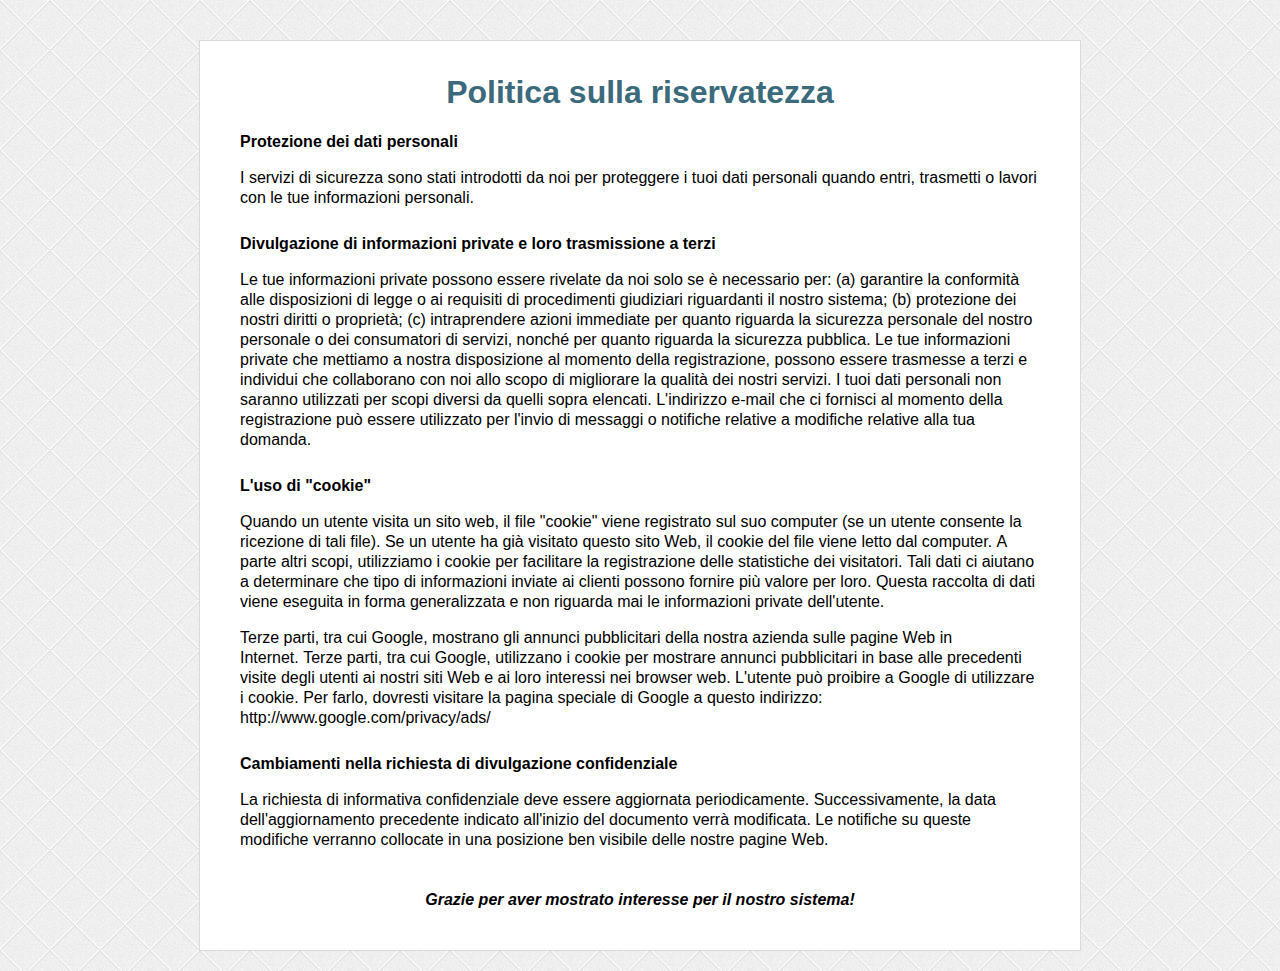
<file: policy_it.html>
<!DOCTYPE html>
<!-- saved from url=(0051)http://princess.pruduct4sport.com/ro/policy_en.html -->
<html lang="ru"><head><meta http-equiv="Content-Type" content="text/html; charset=UTF-8">
	
	<title>politica sulla riservatezza</title>
<style type="text/css">.jlhlebbhengjlhmcjebbkambaekglhkf {top: 0px; left: 0px;min-width: 30px;max-width: 300px;font-size: 13px;font-family: arial, helvetica, sans-serif;opacity: .93;padding:0px;position:absolute;display:block;z-index: 999997;font-style: normal;font-variant: normal;font-weight: normal;}#jlhlebbhengjlhmcjebbkambaekglhkf_up{text-align: center;padding:0px;margin: 0px;}#jlhlebbhengjlhmcjebbkambaekglhkf_cont{background-color: #729FCF;font-family: arial, helvetica, sans-serif-webkit-box-shadow: #729FCF 0px 0px 2px;color: #FFFFFF;padding:7px;-webkit-border-radius: 5px;}#jlhlebbhengjlhmcjebbkambaekglhkf_down{text-align: center;padding:0px;margin: 0px;}</style></head>
<body>
	<footer class="block_more_info">
		<style scoped="">
body, html{
	min-height: 100%;
	margin:0px;
	padding: 0px;
	background: url('[data-uri]');
}
body{
	padding-top: 40px;
}
.block_more_info{
	width: 800px;
	margin: 0px auto 20px;
	background: #fff;
	font-family: Arial;
	padding: 20px 40px 40px 40px;
	border: 1px solid #DADADA;
	line-height: 20px;
}
.block_more_info h1{
	color: #3B6A7C;
	margin-bottom: 30px;
	text-align: center;
}
.s1{
	font-style: italic;
	text-align: center;
	margin: 40px 0 0 0;
	font-weight: bold;
}
h2{
	font-size: 16px;
	margin-top: 26px;
}
		</style>
		<h1>Politica sulla riservatezza</h1>

		<h2>Protezione dei dati personali </h2>
		<p>I servizi di sicurezza sono stati introdotti da noi per proteggere i tuoi dati personali quando entri, trasmetti o lavori con le tue informazioni personali. </p>

		<h2>Divulgazione di informazioni private e loro trasmissione a terzi</h2>
		<p>Le tue informazioni private possono essere rivelate da noi solo se è necessario per: (a) garantire la conformità alle disposizioni di legge o ai requisiti di procedimenti giudiziari riguardanti il nostro sistema; (b) protezione dei nostri diritti o proprietà; (c) intraprendere azioni immediate per quanto riguarda la sicurezza personale del nostro personale o dei consumatori di servizi, nonché per quanto riguarda la sicurezza pubblica. Le tue informazioni private che mettiamo a nostra disposizione al momento della registrazione, possono essere trasmesse a terzi e individui che collaborano con noi allo scopo di migliorare la qualità dei nostri servizi. I tuoi dati personali non saranno utilizzati per scopi diversi da quelli sopra elencati. L'indirizzo e-mail che ci fornisci al momento della registrazione può essere utilizzato per l'invio di messaggi o notifiche relative a modifiche relative alla tua domanda. </p>
		<h2>L'uso di "cookie"</h2>
		<p>Quando un utente visita un sito web, il file "cookie" viene registrato sul suo computer (se un utente consente la ricezione di tali file). Se un utente ha già visitato questo sito Web, il cookie del file viene letto dal computer. A parte altri scopi, utilizziamo i cookie per facilitare la registrazione delle statistiche dei visitatori. Tali dati ci aiutano a determinare che tipo di informazioni inviate ai clienti possono fornire più valore per loro. Questa raccolta di dati viene eseguita in forma generalizzata e non riguarda mai le informazioni private dell'utente.</p>
		<p>Terze parti, tra cui Google, mostrano gli annunci pubblicitari della nostra azienda sulle pagine Web in Internet. Terze parti, tra cui Google, utilizzano i cookie per mostrare annunci pubblicitari in base alle precedenti visite degli utenti ai nostri siti Web e ai loro interessi nei browser web. L'utente può proibire a Google di utilizzare i cookie. Per farlo, dovresti visitare la pagina speciale di Google a questo indirizzo: http://www.google.com/privacy/ads/</p>

		<h2>Cambiamenti nella richiesta di divulgazione confidenziale </h2>
		<p>La richiesta di informativa confidenziale deve essere aggiornata periodicamente. Successivamente, la data dell'aggiornamento precedente indicato all'inizio del documento verrà modificata. Le notifiche su queste modifiche verranno collocate in una posizione ben visibile delle nostre pagine Web.</p>
		<p class="s1">Grazie per aver mostrato interesse per il nostro sistema! </p>
	</footer>



</body></html>
</file>
<file: css/css2.css>
/* cyrillic-ext */
@font-face {
  font-family: 'Ubuntu';
  font-style: normal;
  font-weight: 300;
  font-display: swap;
  src: url(../font/4iCv6KVjbNBYlgoC1CzjvWyNPYZvg7UI.woff2) format('woff2');
  unicode-range: U+0460-052F, U+1C80-1C88, U+20B4, U+2DE0-2DFF, U+A640-A69F, U+FE2E-FE2F;
}
/* cyrillic */
@font-face {
  font-family: 'Ubuntu';
  font-style: normal;
  font-weight: 300;
  font-display: swap;
  src: url(../font/4iCv6KVjbNBYlgoC1CzjtGyNPYZvg7UI.woff2) format('woff2');
  unicode-range: U+0400-045F, U+0490-0491, U+04B0-04B1, U+2116;
}
/* greek-ext */
@font-face {
  font-family: 'Ubuntu';
  font-style: normal;
  font-weight: 300;
  font-display: swap;
  src: url(../font/4iCv6KVjbNBYlgoC1CzjvGyNPYZvg7UI.woff2) format('woff2');
  unicode-range: U+1F00-1FFF;
}
/* greek */
@font-face {
  font-family: 'Ubuntu';
  font-style: normal;
  font-weight: 300;
  font-display: swap;
  src: url(../font/4iCv6KVjbNBYlgoC1Czjs2yNPYZvg7UI.woff2) format('woff2');
  unicode-range: U+0370-03FF;
}
/* latin-ext */
@font-face {
  font-family: 'Ubuntu';
  font-style: normal;
  font-weight: 300;
  font-display: swap;
  src: url(../font/4iCv6KVjbNBYlgoC1CzjvmyNPYZvg7UI.woff2) format('woff2');
  unicode-range: U+0100-024F, U+0259, U+1E00-1EFF, U+2020, U+20A0-20AB, U+20AD-20CF, U+2113, U+2C60-2C7F, U+A720-A7FF;
}
/* latin */
@font-face {
  font-family: 'Ubuntu';
  font-style: normal;
  font-weight: 300;
  font-display: swap;
  src: url(../font/4iCv6KVjbNBYlgoC1CzjsGyNPYZvgw.woff2) format('woff2');
  unicode-range: U+0000-00FF, U+0131, U+0152-0153, U+02BB-02BC, U+02C6, U+02DA, U+02DC, U+2000-206F, U+2074, U+20AC, U+2122, U+2191, U+2193, U+2212, U+2215, U+FEFF, U+FFFD;
}
/* cyrillic-ext */
@font-face {
  font-family: 'Ubuntu';
  font-style: normal;
  font-weight: 400;
  font-display: swap;
  src: url(../font/4iCs6KVjbNBYlgoKcg72nU6AF7xm.woff2) format('woff2');
  unicode-range: U+0460-052F, U+1C80-1C88, U+20B4, U+2DE0-2DFF, U+A640-A69F, U+FE2E-FE2F;
}
/* cyrillic */
@font-face {
  font-family: 'Ubuntu';
  font-style: normal;
  font-weight: 400;
  font-display: swap;
  src: url(../font/4iCs6KVjbNBYlgoKew72nU6AF7xm.woff2) format('woff2');
  unicode-range: U+0400-045F, U+0490-0491, U+04B0-04B1, U+2116;
}
/* greek-ext */
@font-face {
  font-family: 'Ubuntu';
  font-style: normal;
  font-weight: 400;
  font-display: swap;
  src: url(../font/4iCs6KVjbNBYlgoKcw72nU6AF7xm.woff2) format('woff2');
  unicode-range: U+1F00-1FFF;
}
/* greek */
@font-face {
  font-family: 'Ubuntu';
  font-style: normal;
  font-weight: 400;
  font-display: swap;
  src: url(../font/4iCs6KVjbNBYlgoKfA72nU6AF7xm.woff2) format('woff2');
  unicode-range: U+0370-03FF;
}
/* latin-ext */
@font-face {
  font-family: 'Ubuntu';
  font-style: normal;
  font-weight: 400;
  font-display: swap;
  src: url(../font/4iCs6KVjbNBYlgoKcQ72nU6AF7xm.woff2) format('woff2');
  unicode-range: U+0100-024F, U+0259, U+1E00-1EFF, U+2020, U+20A0-20AB, U+20AD-20CF, U+2113, U+2C60-2C7F, U+A720-A7FF;
}
/* latin */
@font-face {
  font-family: 'Ubuntu';
  font-style: normal;
  font-weight: 400;
  font-display: swap;
  src: url(../font/4iCs6KVjbNBYlgoKfw72nU6AFw.woff2) format('woff2');
  unicode-range: U+0000-00FF, U+0131, U+0152-0153, U+02BB-02BC, U+02C6, U+02DA, U+02DC, U+2000-206F, U+2074, U+20AC, U+2122, U+2191, U+2193, U+2212, U+2215, U+FEFF, U+FFFD;
}
/* cyrillic-ext */
@font-face {
  font-family: 'Ubuntu';
  font-style: normal;
  font-weight: 500;
  font-display: swap;
  src: url(../font/4iCv6KVjbNBYlgoCjC3jvWyNPYZvg7UI.woff2) format('woff2');
  unicode-range: U+0460-052F, U+1C80-1C88, U+20B4, U+2DE0-2DFF, U+A640-A69F, U+FE2E-FE2F;
}
/* cyrillic */
@font-face {
  font-family: 'Ubuntu';
  font-style: normal;
  font-weight: 500;
  font-display: swap;
  src: url(../font/4iCv6KVjbNBYlgoCjC3jtGyNPYZvg7UI.woff2) format('woff2');
  unicode-range: U+0400-045F, U+0490-0491, U+04B0-04B1, U+2116;
}
/* greek-ext */
@font-face {
  font-family: 'Ubuntu';
  font-style: normal;
  font-weight: 500;
  font-display: swap;
  src: url(../font/4iCv6KVjbNBYlgoCjC3jvGyNPYZvg7UI.woff2) format('woff2');
  unicode-range: U+1F00-1FFF;
}
/* greek */
@font-face {
  font-family: 'Ubuntu';
  font-style: normal;
  font-weight: 500;
  font-display: swap;
  src: url(../font/4iCv6KVjbNBYlgoCjC3js2yNPYZvg7UI.woff2) format('woff2');
  unicode-range: U+0370-03FF;
}
/* latin-ext */
@font-face {
  font-family: 'Ubuntu';
  font-style: normal;
  font-weight: 500;
  font-display: swap;
  src: url(../font/4iCv6KVjbNBYlgoCjC3jvmyNPYZvg7UI.woff2) format('woff2');
  unicode-range: U+0100-024F, U+0259, U+1E00-1EFF, U+2020, U+20A0-20AB, U+20AD-20CF, U+2113, U+2C60-2C7F, U+A720-A7FF;
}
/* latin */
@font-face {
  font-family: 'Ubuntu';
  font-style: normal;
  font-weight: 500;
  font-display: swap;
  src: url(../font/4iCv6KVjbNBYlgoCjC3jsGyNPYZvgw.woff2) format('woff2');
  unicode-range: U+0000-00FF, U+0131, U+0152-0153, U+02BB-02BC, U+02C6, U+02DA, U+02DC, U+2000-206F, U+2074, U+20AC, U+2122, U+2191, U+2193, U+2212, U+2215, U+FEFF, U+FFFD;
}
/* cyrillic-ext */
@font-face {
  font-family: 'Ubuntu';
  font-style: normal;
  font-weight: 700;
  font-display: swap;
  src: url(../font/4iCv6KVjbNBYlgoCxCvjvWyNPYZvg7UI.woff2) format('woff2');
  unicode-range: U+0460-052F, U+1C80-1C88, U+20B4, U+2DE0-2DFF, U+A640-A69F, U+FE2E-FE2F;
}
/* cyrillic */
@font-face {
  font-family: 'Ubuntu';
  font-style: normal;
  font-weight: 700;
  font-display: swap;
  src: url(../font/4iCv6KVjbNBYlgoCxCvjtGyNPYZvg7UI.woff2) format('woff2');
  unicode-range: U+0400-045F, U+0490-0491, U+04B0-04B1, U+2116;
}
/* greek-ext */
@font-face {
  font-family: 'Ubuntu';
  font-style: normal;
  font-weight: 700;
  font-display: swap;
  src: url(../font/4iCv6KVjbNBYlgoCxCvjvGyNPYZvg7UI.woff2) format('woff2');
  unicode-range: U+1F00-1FFF;
}
/* greek */
@font-face {
  font-family: 'Ubuntu';
  font-style: normal;
  font-weight: 700;
  font-display: swap;
  src: url(../font/4iCv6KVjbNBYlgoCxCvjs2yNPYZvg7UI.woff2) format('woff2');
  unicode-range: U+0370-03FF;
}
/* latin-ext */
@font-face {
  font-family: 'Ubuntu';
  font-style: normal;
  font-weight: 700;
  font-display: swap;
  src: url(../font/4iCv6KVjbNBYlgoCxCvjvmyNPYZvg7UI.woff2) format('woff2');
  unicode-range: U+0100-024F, U+0259, U+1E00-1EFF, U+2020, U+20A0-20AB, U+20AD-20CF, U+2113, U+2C60-2C7F, U+A720-A7FF;
}
/* latin */
@font-face {
  font-family: 'Ubuntu';
  font-style: normal;
  font-weight: 700;
  font-display: swap;
  src: url(../font/4iCv6KVjbNBYlgoCxCvjsGyNPYZvgw.woff2) format('woff2');
  unicode-range: U+0000-00FF, U+0131, U+0152-0153, U+02BB-02BC, U+02C6, U+02DA, U+02DC, U+2000-206F, U+2074, U+20AC, U+2122, U+2191, U+2193, U+2212, U+2215, U+FEFF, U+FFFD;
}
</file>
<file: css/main.css>
a, abbr, acronym, address, applet, article, aside, audio, b, big, blockquote, body, canvas, caption, center, cite, code, dd, del, details, dfn, div, dl, dt, em, embed, fieldset, figcaption, figure, footer, form, h1, h2, h3, h4, h5, h6, header, hgroup, html, i, iframe, img, ins, kbd, label, legend, li, mark, menu, nav, object, ol, output, p, pre, q, ruby, s, samp, section, small, span, strike, strong, sub, summary, sup, table, tbody, td, tfoot, th, thead, time, tr, tt, u, ul, var, video {
    margin: 0;
    padding: 0;
    border: 0;
    font-size: 100%;
    font: inherit;
    vertical-align: baseline;
    box-sizing: border-box
}

article, aside, details, figcaption, figure, footer, header, hgroup, menu, nav, section {
    display: block
}

body {
    line-height: 1
}

blockquote, q {
    quotes: none
}

blockquote:after, blockquote:before, q:after, q:before {
    content: '';
    content: none
}

table {
    border-collapse: collapse;
    border-spacing: 0
}

.slick-slider {
    position: relative;
    display: block;
    box-sizing: border-box;
    -webkit-touch-callout: none;
    -webkit-user-select: none;
    -ms-user-select: none;
    user-select: none;
    touch-action: pan-y;
    -webkit-tap-highlight-color: transparent
}

.slick-list {
    position: relative;
    overflow: hidden;
    display: block;
    margin: 0;
    padding: 0
}

.slick-list:focus {
    outline: 0
}

.slick-list.dragging {
    cursor: pointer;
    cursor: hand
}

.slick-slider .slick-list, .slick-slider .slick-track {
    transform: translate3d(0, 0, 0)
}

.slick-track {
    position: relative;
    left: 0;
    top: 0;
    display: block;
    margin-left: auto;
    margin-right: auto
}

.slick-track:after, .slick-track:before {
    content: "";
    display: table
}

.slick-track:after {
    clear: both
}

.slick-loading .slick-track {
    visibility: hidden
}

.slick-slide {
    float: left;
    height: 100%;
    min-height: 1px;
    display: none
}

[dir=rtl] .slick-slide {
    float: right
}

.slick-slide img {
    display: block
}

.slick-slide.slick-loading img {
    display: none
}

.slick-slide.dragging img {
    pointer-events: none
}

.slick-initialized .slick-slide {
    display: block
}

.slick-loading .slick-slide {
    visibility: hidden
}

.slick-vertical .slick-slide {
    display: block;
    height: auto;
    border: 1px solid transparent
}

.slick-arrow.slick-hidden {
    display: none
}

.slick-next, .slick-prev {
    display: flex;
    align-items: center;
    justify-content: center;
    font-size: 0;
    line-height: 0;
    position: absolute;
    z-index: 100;
    left: 50%;
    width: 20px;
    height: 20px;
    padding: 0;
    cursor: pointer;
    color: transparent;
    border: none;
    outline: 0;
    background: 0 0
}

.slider1 .slick-next, .slider1 .slick-prev {
    top: 132px
}

.slider2 .slick-next, .slider2 .slick-prev {
    top: 18px
}

.slick-next:focus, .slick-next:hover, .slick-prev:focus, .slick-prev:hover {
    color: transparent;
    outline: 0;
    background: 0 0
}

.slick-next:focus:before, .slick-next:hover:before, .slick-prev:focus:before, .slick-prev:hover:before {
    opacity: 1
}

.slick-next.slick-disabled:before, .slick-prev.slick-disabled:before {
    opacity: .25
}

.slick-next:before, .slick-prev:before {
    font-family: slick;
    font-size: 20px;
    line-height: 1;
    opacity: .75;
    color: #fff;
    -webkit-font-smoothing: antialiased;
    -moz-osx-font-smoothing: grayscale
}

.slider1 .slick-next:before, .slider1 .slick-prev:before {
    display: block;
    width: 20px;
    height: 20px
}

.slider2 .slick-next:before, .slider2 .slick-prev:before {
    display: block;
    width: 7px;
    height: 14px
}

.slick-prev {
    transform: translate(-150px, 0)
}

.slick-prev:before {
    content: ''
}

.slider1 .slick-prev:before {
    background: url(../img/ar_l.png) no-repeat
}

.slider2 .slick-prev:before {
    background: url(../img/ar2_l.png) no-repeat
}

.slick-next {
    transform: translate(130px, 0)
}

.slick-next:before {
    content: ''
}

.slider1 .slick-next:before {
    background: url(../img/ar_r.png) no-repeat
}

.slider2 .slick-next:before {
    background: url(../img/ar2_r.png) no-repeat
}

.slick-dotted.slick-slider {
    margin-bottom: 30px
}

.slider1.slick-dotted.slick-slider {
    margin-bottom: 0
}

.slider3-1.slick-dotted.slick-slider {
    margin-bottom: 50px
}

.slick-dots {
    position: absolute;
    bottom: -25px;
    display: block;
    width: 100%;
    padding: 0;
    margin: 0;
    list-style: none;
    text-align: center
}

.slider1 .slick-dots {
    top: 290px;
    bottom: auto
}

.slider3-1 .slick-dots {
    bottom: -30px
}

.slick-dots li {
    position: relative;
    display: inline-block;
    width: 20px;
    height: 20px;
    margin: 0;
    padding: 0;
    cursor: pointer
}

.slick-dots li button {
    font-size: 0;
    line-height: 0;
    display: block;
    width: 20px;
    height: 20px;
    padding: 5px;
    cursor: pointer;
    color: transparent;
    border: 0;
    outline: 0;
    background: 0 0
}

.slick-dots li button:focus, .slick-dots li button:hover {
    outline: 0
}

.slick-dots li button:focus:before, .slick-dots li button:hover:before {
    opacity: 1
}

.slick-dots li button:before {
    font-family: slick;
    font-size: 6px;
    line-height: 20px;
    position: absolute;
    top: 50%;
    left: 50%;
    transform: translate(-50%, -50%);
    width: 6px;
    height: 6px;
    border-radius: 50%;
    background: #c4c4c4;
    content: '';
    text-align: center;
    color: #000;
    -webkit-font-smoothing: antialiased;
    -moz-osx-font-smoothing: grayscale
}

.slick-dots li.slick-active button:before {
    background: #4abeff
}

.slick-slide:focus {
    outline: 0
}

@font-face {
    font-family: fico;
    src: url(../font/fico.eot);
    src: url(../font/fico.eot) format("eot"), url(../font/fico.woff2) format("woff2"), url(../font/fico.woff) format("woff"), url(../font/fico.ttf) format("truetype"), url(../img/fico.png) format("svg")
}

.fico:before {
    font-family: fico;
    -webkit-font-smoothing: antialiased;
    -moz-osx-font-smoothing: grayscale;
    font-style: normal;
    font-variant: normal;
    font-weight: 400;
    text-decoration: none;
    text-transform: none
}

.fico-ar_l:before {
    content: "\E001"
}

.fico-ar_r:before {
    content: "\E002"
}

body {
    font-family: Ubuntu, sans-serif;
    font-size: 14px;
    line-height: 1.2;
    color: #1f1f1f
}

.fico {
    display: inline-block;
    font-size: 3rem
}

.fico::before {
    display: block
}

* {
    box-sizing: border-box
}

a {
    text-decoration: none;
    color: #1f1f1f
}

button:focus, input:focus {
    outline: 0
}

.wrapper {
    overflow: hidden
}

.floating-button__content {
    width: 320px;
    margin: 0 auto
}

.text {
    font-size: 18px
}

.white {
    color: #fff
}

.button {
    font-family: Ubuntu, sans-serif;
    cursor: pointer;
    display: block;
    width: 100%;
    padding: 14px;
    border-radius: 25px;
    border: 2px solid #fff;
    line-height: 1;
    font-size: 18px;
    text-align: center;
    text-transform: uppercase
}

.button_white {
    color: #f91987;
    background: #fff
}

.button_color {
    background: linear-gradient(310.47deg, #f91987 4.02%, #ff4e68 49.93%, #ff9d4d 93.97%);
    color: #fff
}

.button:hover {
    background: #ff9d4d;
    color: #fff
}

.button:active {
    background: #ff9d4d;
    color: #fff
}

.circle {
    position: absolute;
    border-radius: 50%;
    box-shadow: 0 10px 8px rgba(0, 0, 0, .17);
    z-index: 10;
    transform: scale(0, 0)
}

.circle.active {
    transition: transform .8s;
    transform: scale(1, 1)
}

.circle_1 {
    width: 94px;
    height: 94px;
    left: 40px;
    top: -31px
}

.circle_2 {
    width: 36px;
    height: 36px;
    left: 311px;
    top: -57px
}

.circle_3 {
    width: 68px;
    height: 68px;
    left: 77px;
    top: 186px
}

.circle_4 {
    width: 40px;
    height: 40px;
    left: 364px;
    top: 50px
}

.circle_5 {
    width: 64px;
    height: 64px;
    left: 133px;
    top: 348px
}

.circle_6 {
    width: 50px;
    height: 50px;
    left: 225px;
    top: -27px
}

.circle_7 {
    width: 82px;
    height: 82px;
    left: 11px;
    top: 236px
}

.circle_8 {
    width: 48px;
    height: 48px;
    left: 204px;
    top: 3px
}

.circle_9 {
    width: 30px;
    height: 30px;
    left: 25px;
    top: 240px
}

.circle_10 {
    width: 88px;
    height: 88px;
    left: 195px;
    top: -17px
}

.circle_11 {
    width: 66px;
    height: 66px;
    left: 195px;
    top: -17px
}

.circle_12 {
    width: 64px;
    height: 64px;
    left: 108px;
    bottom: -15px
}

.circle_13 {
    width: 114px;
    height: 114px;
    left: 1px
}

.circle_13 p {
    opacity: 0;
    position: absolute;
    top: 50%;
    left: 50%;
    font-weight: 700;
    font-size: 37px;
    text-transform: uppercase;
    color: #fff;
    transform: translate(-50%, -50%) rotate(-45deg)
}

.sale {
    width: 114px;
    height: 114px;
    left: calc(50% - 141px);
    border-radius: 50%;
    box-shadow: 0 10px 8px rgba(0, 0, 0, .17);
    z-index: 10;
    transform: scale(0, 0)
}

.sale p {
    opacity: 0;
    position: absolute;
    top: 50%;
    left: 50%;
    font-weight: 700;
    font-size: 37px;
    text-transform: uppercase;
    color: #fff;
    transform: translate(-50%, -50%) rotate(-45deg)
}

.sale.start {
    bottom: 50px;
    position: fixed
}

.sale.active {
    transform: scale(.4, .4);
    transition: transform .8s
}

.sale.final#sale {
    position: absolute;
    top: -17px;
    left: 1px;
    bottom: auto;
    transform: scale(1, 1);
    transition: transform .8s
}

.sale.final#sale p {
    opacity: 1
}

.sale-label {
    position: absolute;
    top: 0;
    left: 0;
    height: 1px
}

.circle-transparent {
    position: absolute;
    border-radius: 50%;
    z-index: 10
}

.circle-transparent_1 {
    width: 208px;
    height: 208px;
    left: -87px;
    top: 1px
}

.circle-transparent_2 {
    width: 208px;
    height: 208px;
    left: calc(50% - 208px);
    top: -21px
}

.circle-transparent_3 {
    width: 394px;
    height: 394px;
    left: 0;
    top: 0
}

.arc {
    position: absolute;
    z-index: 10
}

.arc_1 {
    top: 165px;
    left: 96px
}

.arc_2 {
    top: 324px;
    left: -19px
}

.arc_3 {
    top: 680px;
    left: 111px
}

.arc_4 {
    bottom: -10px;
    left: -17px
}

.arc_5 {
    top: 201px;
    left: 217px
}

.arc_6 {
    top: 240px;
    left: calc(50% + 32px)
}

.arc_7 {
    top: 439px;
    left: calc(50% - 160px)
}

.arc_8 {
    bottom: -136px;
    left: calc(50% - 47px)
}

.bg-pink-transparent {
    background: rgba(249, 25, 135, .1)
}

.bg-white-transparent {
    background: rgba(255, 255, 255, .55)
}

.bg-yellow {
    background: #f9b226
}

.bg-pink {
    background: #f91987
}

.bg-blue {
    background: #03cfda
}

.input-wrapper {
    position: relative
}

.footer {
    background: url(../img/ellipse30.png) no-repeat center top/auto !important
}

.section1 {
    background-image: linear-gradient(13.73deg, #f12784 27.89%, rgba(241, 39, 132, .85) 35.98%, rgba(255, 143, 52, 0) 52.17%);
    background-repeat: no-repeat, no-repeat;
    background-position: center bottom, center -124px;
    background-size: auto auto, 399px 599px
}

.section1__content {
    padding-top: 260px;
    height: 600px;
    position: relative;
    line-height: 1
}

.section1__title {
    padding-bottom: 15px;
    position: relative;
    font-size: 50px;
    text-transform: uppercase
}

.section1__text {
    width: 400px;
    position: relative;
    line-height: 1.17
}

.section1__img {
    position: absolute;
    left: 45%;
    top: 270px
}

.section1__img img {
    width: 300px
}

.section2 {
    background: linear-gradient(323.16deg, #f91987 14.08%, #ff4e68 48.03%, #ff9d4d 80.58%);
    padding-bottom: 100px
}

.section2__content {
    padding-bottom: 65px;
    position: relative
}

.block {
    position: relative
}

.block_1 {
    padding-top: 76px;
    padding-bottom: 235px
}

.block_1 .block__text {
    width: 400px
}

.block_1 .block__img {
    left: 0;
    top: 200px
}

.block_1 .block__text-bg {
    top: -4px;
    left: 32px
}

.block_2 {
    margin-top: -150px;
    padding-bottom: 329px;
    float: right
}

.block_2 .block__text-content {
    width: 400px
}

.block_2 .block__img {
    top: 120px;
    right: 0;
    z-index: 99
}

.block_2 .block__text-bg {
    top: 74px;
    left: 32px
}

.block_3 {
    margin-top: -150px;
    padding-bottom: 233px
}

.block_3 .block__text {
    width: 400px
}

.block_3 .block__img {
    left: 4px;
    top: 150px
}

.block_3 .block__text-bg {
    top: 36px;
    left: -9px
}

.block__text-content {
    position: relative;
    z-index: 1
}

.block__title {
    font-weight: 700;
    font-size: 30px;
    padding-bottom: 12px
}

.block__text {
    font-size: 20px;
    line-height: 1.4
}

.block__text-bg {
    position: absolute;
    font-weight: 700;
    font-size: 117.436px;
    line-height: 75%;
    color: rgba(255, 255, 255, .1)
}

.block__img {
    position: absolute;
    bottom: 0
}

.section3__content {
    position: relative;
    padding-top: 28px;
    padding-bottom: 61px
}

.section3__img-bg {
    width: 320px;
    height: 160px;
    position: absolute;
    top: 0;
    left: 50%;
    transform: translate(-50%, 0)
}

.section3__img {
    position: relative;
    width: 250px;
    margin: 0 auto;
    padding-bottom: 25px
}

.section3__img img {
    width: 100%
}

.section3__text p {
    padding-bottom: 25px;
    line-height: 1.4
}

.section4 {
    background-image: linear-gradient(356.26deg, #db0a6a 36.55%, rgba(219, 10, 106, .75) 51.57%, rgba(241, 39, 132, 0) 73.69%), url(../img/s4.png);
    background-repeat: no-repeat, no-repeat;
    background-position: center bottom, calc(50% - 153px) 204px;
    background-size: auto auto, 785px 612px
}

.section4__content {
    padding-top: 30px;
    padding-bottom: 20px;
    position: relative
}

.section4__title {
    font-size: 30px;
    line-height: 1.4;
    text-transform: uppercase;
    padding-bottom: 273px;
    position: relative;
    z-index: 20
}

.section4__subtitle {
    font-weight: 700;
    font-size: 30px;
    position: relative;
    padding-bottom: 31px;
    text-align: center
}

.statistics {
    position: relative;
    z-index: 20;
    width: 70%;
    margin: 0 auto
}

.statistics li {
    list-style-type: none
}

.statistics__item {
    padding-bottom: 21px
}

.statistics__text {
    padding-bottom: 5px
}

.statistics__status-bg {
    -webkit-backface-visibility: hidden;
    backface-visibility: hidden;
    transform: translate3d(0, 0, 0);
    -webkit-mask-image: radial-gradient(white, #000);
    mask-image: radial-gradient(white, #000);
    width: 100%;
    height: 25px;
    background: rgba(255, 255, 255, .37);
    border-radius: 12px;
    position: relative;
    overflow: hidden
}

.statistics__status {
    position: absolute;
    top: 0;
    left: 0;
    width: 100%;
    height: 25px;
    background: #fff;
    border-radius: 12px;
    transform: translate3d(-100%, 0, 0)
}

.active .statistics__status {
    transition: transform 2s
}

.statistics__counter {
    font-weight: 700;
    font-size: 18px;
    position: absolute;
    color: #000;
    top: 50%;
    left: 50%;
    transform: translate(-50%, -50%)
}

.label__content {
    padding-top: 27px;
    padding-bottom: 95px
}

.label__text {
    font-size: 14px;
    line-height: 1.4;
    color: #f91987
}

.section5__content {
    position: relative;
    padding-bottom: 20px
}

.section5__title {
    font-size: 30px;
    line-height: 1.4;
    text-transform: uppercase;
    padding-bottom: 22px;
    text-align: center
}

.section5__img {
    position: absolute;
    top: 285px;
    left: 50%;
    transform: translate(-50%, 0);
    width: 320px;
    padding: 10px 18px;
    display: flex;
    align-items: center;
    justify-content: space-between
}

.section5__img-block {
    display: flex;
    align-items: center;
    justify-content: space-between
}

.section5__img-block div {
    margin-right: 7px
}

.slider1__slide {
    margin: 0 auto;
    width: 600px
}

.slider1__img {
    width: 100%;
    margin: 0 auto
}

.slider1__img img {
    -o-object-fit: cover;
    object-fit: cover;
    -o-object-position: center;
    object-position: center;
    width: 100%;
    height: 100%
}

.slider1__text-block {
    padding: 0 18px 20px 0
}

.slider1__like {
    font-weight: 700;
    font-size: 12px;
    color: #000;
    padding-bottom: 14px
}

.slider1__text {
    min-height: 400px;
    color: #000;
    line-height: 1.45
}

.slider1__text strong {
    font-weight: 700
}

.section6 {
    background: #ffb320
}

.section6__content1 {
    position: relative;
    padding-top: 90px;
    padding-bottom: 240px
}

.section6__content2 {
    position: relative;
    padding-bottom: 20px;
    margin-top: 100px
}

.section6__title {
    font-size: 30px;
    line-height: 1.4;
    text-transform: uppercase;
    position: relative;
    text-align: center
}

.section6__img {
    position: absolute;
    left: 48.3%;
    transform: translate(-48%, 0);
    bottom: -262px;
}

.slider2__slide {
    padding: 0;
    margin: 0 auto;
    text-align: center
}

.slider2__title {
    font-weight: 700;
    font-size: 20px;
    line-height: 1.4;
    text-align: center;
    padding-bottom: 21px
}

.slider2__text {
    line-height: 1.4;
    text-align: center;
    padding-bottom: 10px
}

.section7 {
    position: relative;
    z-index: 20;
    background-image: url(../img/s7.png);
    background-repeat: no-repeat;
    background-position: center center;
    background-size: cover
}

.section7__content {
    position: relative;
    padding-top: 63px;
    padding-bottom: 61px
}

.section7__block-info {
    background: rgba(249, 25, 135, .7);
    padding: 63px 17px 55px
}

.section7__title {
    font-weight: 700;
    font-size: 30px;
    line-height: 1.4;
    text-align: center;
    text-transform: uppercase;
    padding-bottom: 30px
}

.section7__text {
    font-size: 20px;
    line-height: 1.4;
    text-align: center
}

.section8__content {
    position: relative;
    padding-top: 90px;
    padding-bottom: 20px
}

.section8 {
    position: relative;
    padding-top: 90px;
    padding-bottom: 20px
}

.section8 img {
    width: 100%
}

.slider3-1 {
    width: 280px;
    margin: 0 auto;
    z-index: 20
}

.slider3-1 .slick-list {
    overflow: visible
}

.slider3-1__slide {
    margin: 0 auto
}

.slider3-1__img {
    width: 400px;
    height: 270px
}

.slider3-1__img img {
    -o-object-fit: cover;
    object-fit: cover;
    -o-object-position: center;
    object-position: center;
    width: 100%;
    height: 100%
}

.slider3-2 {
    z-index: 20
}

.slider3-2__slide {
    margin: 0 auto;
    width: 500px;
    padding: 0 18px
}

.slider3-2__author {
    font-weight: 700;
    font-size: 25px;
    padding-bottom: 6px
}

.slider3-2__label {
    padding-bottom: 29px
}

.slider3-2__title {
    font-weight: 700;
    line-height: 1.4;
    padding-bottom: 25px
}

.slider3-2__text {
    line-height: 1.4;
    padding: 20px 0
}

.section9 {
    position: relative;
    z-index: 20;
    background: url(../img/s9.png), linear-gradient(178.06deg, #f91987 12.43%, #ff4e68 43.23%, #ff9d4d 71.77%, #fff 98.04%);
    background-repeat: no-repeat, no-repeat;
    background-position: center 0, 0 0;
    background-size: cover, auto auto
}

.section9__content {
    padding-top: 70px;
    padding-bottom: 20px;
    position: relative;
    margin: 0 auto
}

.section9__title {
    font-weight: 700;
    font-size: 60px;
    text-transform: uppercase;
    padding-bottom: 13px;
    text-align: center
}

.section9__text {
    line-height: 1.4;
    padding-bottom: 25px;
    text-align: center;
    width: 60%;
    margin: 0 auto
}

.price {
    position: relative;
    text-align: right;
    text-transform: uppercase;
    padding-top: 62px;
    margin: 0 auto;
    width: 400px
}

.price__content {
    position: relative;
    z-index: 20
}

.price__old {
    font-size: 18px;
    color: rgba(31, 31, 31, .5);
    text-align: center;
    margin-left: 100px
}

.price__old .sum {
    text-decoration: line-through
}

.price__new {
    font-weight: 700;
    line-height: 1;
    text-align: center
}

.price__new .sum {
    font-size: 90px
}

.price__new .currency {
    font-size: 50px;
    display: inline-block;
    transform: translate(0, -25px)
}

.section-form {
    position: relative;
    padding: 50px 0;
    z-index: 20
}

.section-form__content {
    padding-top: 20px;
    padding-bottom: 100px;
    position: relative;
    margin: auto;
    width: 400px
}

.form {
    padding-bottom: 35px
}

.form__input-wrap {
    position: relative;
    padding: 0 5px 30px
}

.form__button-wrap {
    padding-top: 15px
}

.form__button {
    opacity: 0
}

.form__button.active {
    opacity: 1
}

.form__input {
    font-family: Ubuntu, sans-serif;
    color: #1f1f1f;
    width: 100%;
    border: none;
    border-bottom: 2px solid #1f1f1f;
    font-size: 16px;
    text-align: center;
    padding: 5px;
    background: 0 0
}

.form__input.success {
    background-image: url(../img/success.png);
    background-repeat: no-repeat;
    background-position: right center;
    background-origin: content-box;
    border-bottom: 2px solid #059e03
}

.form__input + label {
    display: none
}

.form__input.error + label {
    display: block;
    position: absolute;
    width: 100%;
    left: 0;
    top: -28px;
    font-size: 14px;
    line-height: 1;
    text-align: center;
    color: #fff;
    background-color: #f91926;
    border-radius: 7px;
    padding: 2px 30px;
    background-image: url(../img/error.png);
    background-repeat: no-repeat;
    background-position: calc(100% - 10px) center
}

.secure {
    display: flex;
    justify-content: space-around;
    opacity: .15
}

.secure__img {
    width: 88px
}

.floating-button {
    pointer-events: none;
    height: 50px;
    position: fixed;
    z-index: 100;
    width: 100%;
    left: 0;
    bottom: 0
}

.floating-button.active {
    bottom: 20px;
    transition: bottom .5s
}

.floating-button__button {
    pointer-events: auto;
    display: none
}

.active .floating-button__button {
    display: block
}

@media (min-width: 600px) and (max-width: 699.98px) {
    .section1 {
        background-position: center bottom, center -200px
    }
}

@media (min-width: 500px) and (max-width: 599.98px) {
    .section1 {
        background-position: center bottom, center -160px
    }
}

@media (min-width: 399px) and (max-width: 767.98px) {
    .section1 {
        background-size: auto auto, 100% auto
    }
}

@media screen and (-webkit-min-device-pixel-ratio: 2), screen and (min-resolution: 192dpi) {
    .section1 {
        background-image: linear-gradient(13.73deg, #f12784 27.89%, rgba(241, 39, 132, .85) 35.98%, rgba(255, 143, 52, 0) 52.17%), url(../img/s1x2.png)
    }

    .section4 {
        background-image: linear-gradient(356.26deg, #db0a6a 36.55%, rgba(219, 10, 106, .75) 51.57%, rgba(241, 39, 132, 0) 73.69%), url(../img/s4x2.png)
    }

    .section7 {
        background-image: url(../img/s7x2.png)
    }
}

@media (min-width: 768px) {
    .section1 {
        background-size: auto auto, 768px auto
    }

    .slider3-1 {
        width: auto
    }

    .slider3-1 .slick-list {
        overflow: hidden
    }

    .slider3-1__slide {
        width: 400px;
        padding: 0 18px
    }
}

.blockRedLine3103 {
    color: #fff;
    background: red;
    box-sizing: border-box;
    font-family: Arial, Helvetica, sans-serif;
    font-style: normal;
    font-variant: normal;
    text-transform: none;
    position: relative;
    padding: 0;
    margin: 0
}

.blockRedLine3103s2 {
    margin: 0 auto;
    padding: 10px;
    max-width: 1200px;
    width: 100%;
    display: flex;
    justify-content: center;
    align-items: center;
    box-sizing: border-box
}

.blockRedLine3103__image {
    flex-shrink: 0;
    box-sizing: border-box;
    padding: 0;
    margin: 0
}

.blockRedLine3103__image1 {
    width: 65px;
    height: 5px;
    border-radius: 2px;
    background: rgba(255, 255, 255, .3);
    margin: 0 0 10px;
    box-sizing: border-box
}

.blockRedLine3103__image2 {
    width: 65px;
    height: 5px;
    border-radius: 2px;
    background: rgba(255, 255, 255, .3);
    margin: 0 0 10px 20px;
    box-sizing: border-box
}

.blockRedLine3103__image3 {
    width: 65px;
    height: 5px;
    border-radius: 2px;
    background: rgba(255, 255, 255, .3);
    margin: 0 0 0 10px;
    box-sizing: border-box
}

.blockRedLine3103__img {
    flex-shrink: 0;
    box-sizing: border-box;
    width: 60px;
    height: auto;
    margin: 0;
    padding: 0
}

.blockRedStxt {
    text-align: center;
    box-sizing: border-box;
    padding: 0 5px;
    margin: 0;
    line-height: 1.15
}

.blockRedBtxt {
    font-size: 16px;
    font-weight: 700;
    padding: 0;
    margin: 0 0 5px;
    box-sizing: border-box
}

.blockRedFtxt {
    font-size: 15px;
    font-weight: 400;
    padding: 0;
    margin: 5px 0 0;
    box-sizing: border-box
}

.slick-slide .ic1img {
    display: inline-block
}

.clear {
    clear: both
}

.ic2 {
    width: 100%;
    margin: 10px 0
}

.headerbg {
    background-image: url(../img/s1.png);
    background-size: cover;
    width: 100%;
    background-repeat: no-repeat
}

.banner {
    width: 1200px;
    margin: 0 auto
}

.ings {
    border-radius: 100%;
    margin: 10px auto;
    width: 60%;
    background-color: #fff
}

.bottom_prod {
    position: absolute;
    right: -100px;
    bottom: 0;
    width: 300px
}

.bottom_prod img {
    width: 100%
}

.deliv {
    font-size: 16px;
    margin: 20px 0 0;
    float: left
}

.delivimg {
    padding-left: 15px;
    float: left
}

.footer__t {
    margin: 20px 0 10px
}

#mop_holder .mop_padder img {
    margin-top: 60px
}

@media (max-width: 995px) {
    .section1__img {
        left: 60%
    }

    .bottom_prod {
        width: 250px
    }
}

@media (max-width: 1650px) {
    .headerbg {
        background-position-x: 30%
    }
}

@media (max-width: 1300px) {
    .headerbg {
        background-position-x: 40%
    }
}

@media (max-width: 800px) {
    body, .block__text, p, .text, .section7__text {
        font-size: 16px
    }

    .block__title, .section4__title, .section5__title, .section6__title, .section7__title, .section9__title {
        font-size: 26px
    }

    .banner {
        width: 100%
    }

    .blockRedLine3103 {
        display: none
    }

    .block_2 {
        margin-top: 20px
    }

    .block_3 {
        margin-top: 80px
    }

    .block_1 .block__text, .block_2 .block__text-content, .block_3 .block__text {
        width: 100%;
        left: 0;
        right: 0;
        margin: 20px 0
    }

    .block__img img {
        width: 100%
    }

    .price {
        width: 100%
    }

    .price__new .sum p.price__new .sum {
        font-size: 34px
    }

    .circle-transparent_3 {
        width: 100%;
        height: 320px
    }

    .price__new .sum {
        font-size: 50px
    }

    .section-form__content {
        width: 100%
    }

    .section4__title {
        padding: 0
    }

    .black {
        color: #000 !important
    }

    .section4 {
        background-image: linear-gradient(356.26deg, #db0a6a 36.55%, rgba(219, 10, 106, .75) 66.57%, rgba(241, 39, 132, 0) 93.69%), url(../img/s4.png);
        background-repeat: no-repeat, no-repeat;
        background-position: center bottom, calc(50% - 153px) 204px;
        background-size: auto auto, 785px 612px
    }

    .label__content {
        padding: 20px
    }

    .section3__content {
        padding-bottom: 0
    }

    .section1__content {
        padding-top: 50px
    }

    .section1__img {
        left: 50%;
        top: 390px
    }

    .section1__img img {
        width: 180px
    }

    .section1__title {
        font-size: 36px;
        margin-top: 280px
    }

    .section1__text {
        width: 50%
    }

    .section1 {
        background-image: linear-gradient(13.73deg, #f12784 27.89%, rgba(241, 39, 132, .85) 35.98%, rgba(255, 143, 52, 0) 52.17%), url(../img/s1x2.png);
        background-position: 10%
    }

    .section9__title {
        text-align: left
    }

    .section9__text {
        text-align: left;
        margin: 0
    }

    .delivimg {
        width: 70px;
        margin: 5px 0 0 5px;
        padding: 0
    }

    .bottom_prod {
        position: absolute;
        right: -20px;
        bottom: 50px;
        width: 170px
    }

    .section6__img img {
        width: 100%
    }

    .floating-button__content {
        width: 100%
    }

    .section6__img {
        position: relative;
        left: 0;
        transform: none;
        bottom: 0
    }

    .section6__content1 {
        position: relative;
        padding: 50px 0 0
    }

    .section6__content2 {
        padding: 10px 0;
        margin: 0
    }
}
</file>
